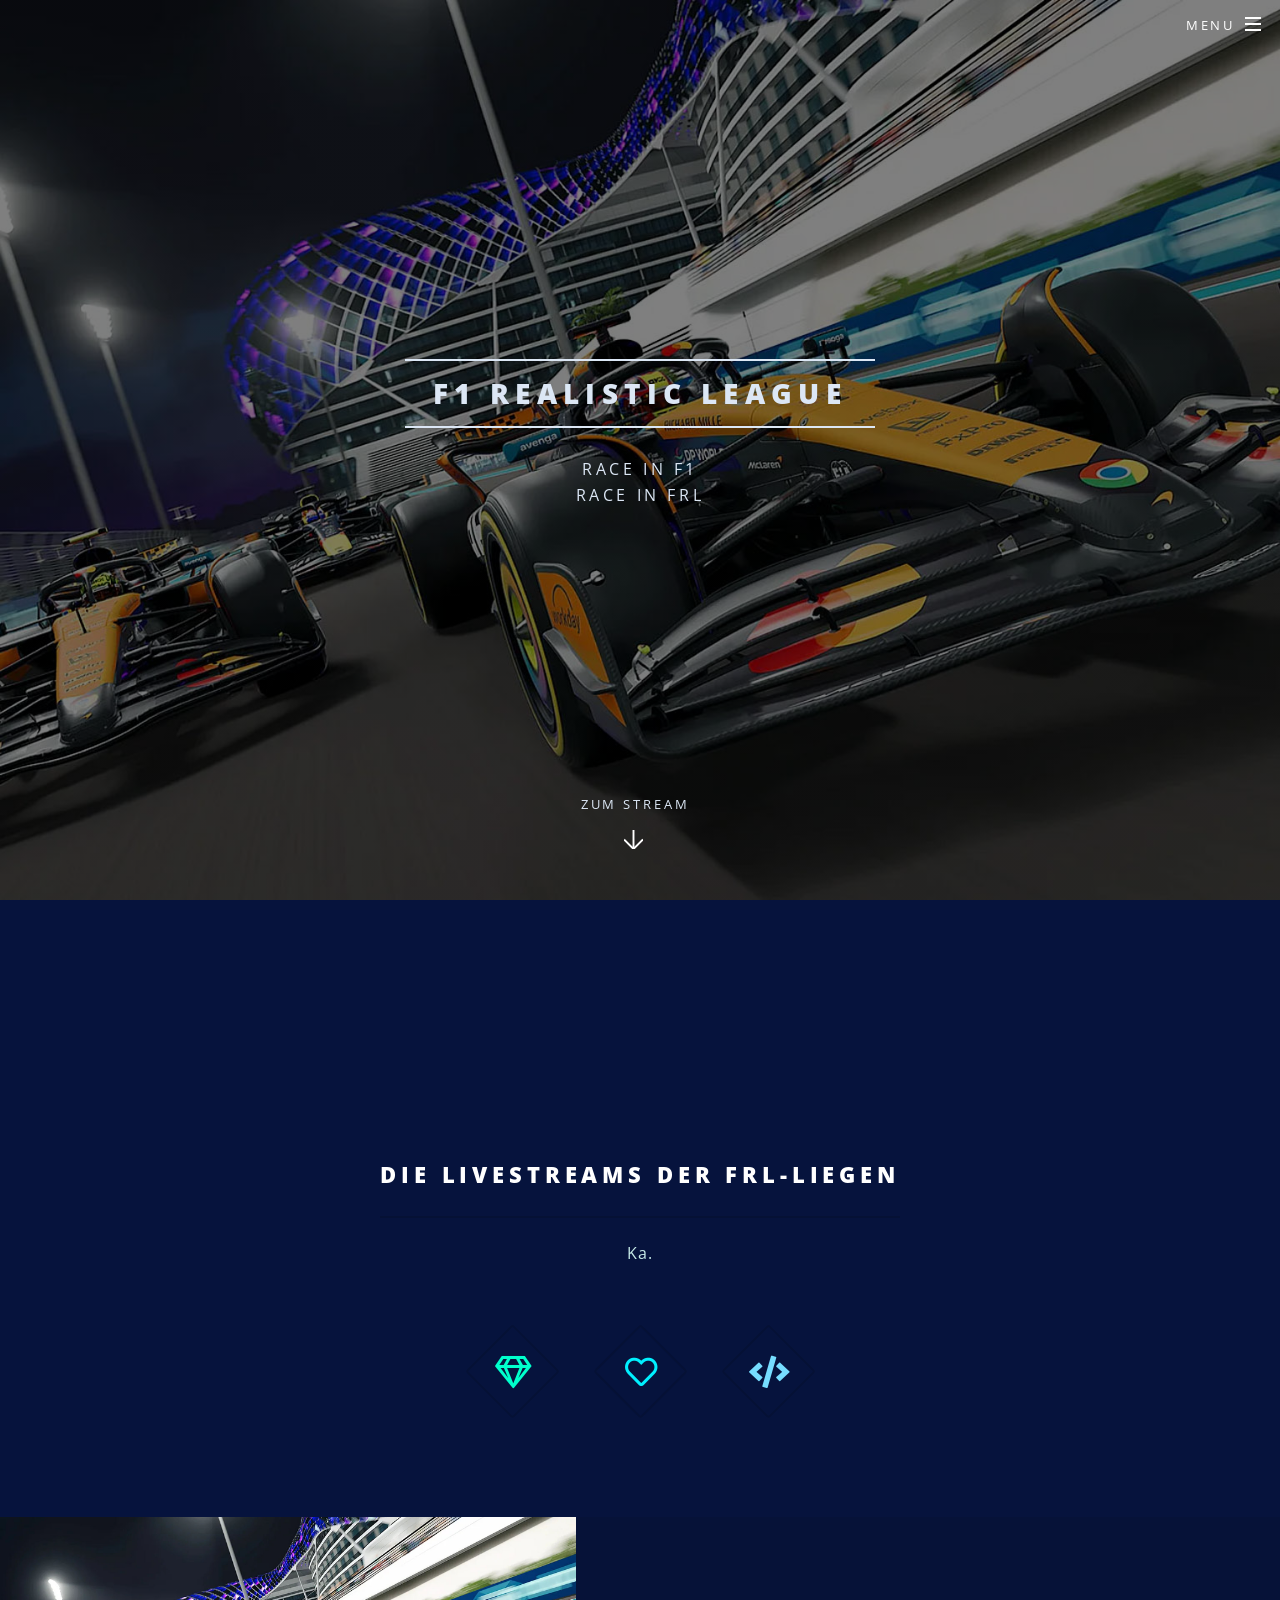
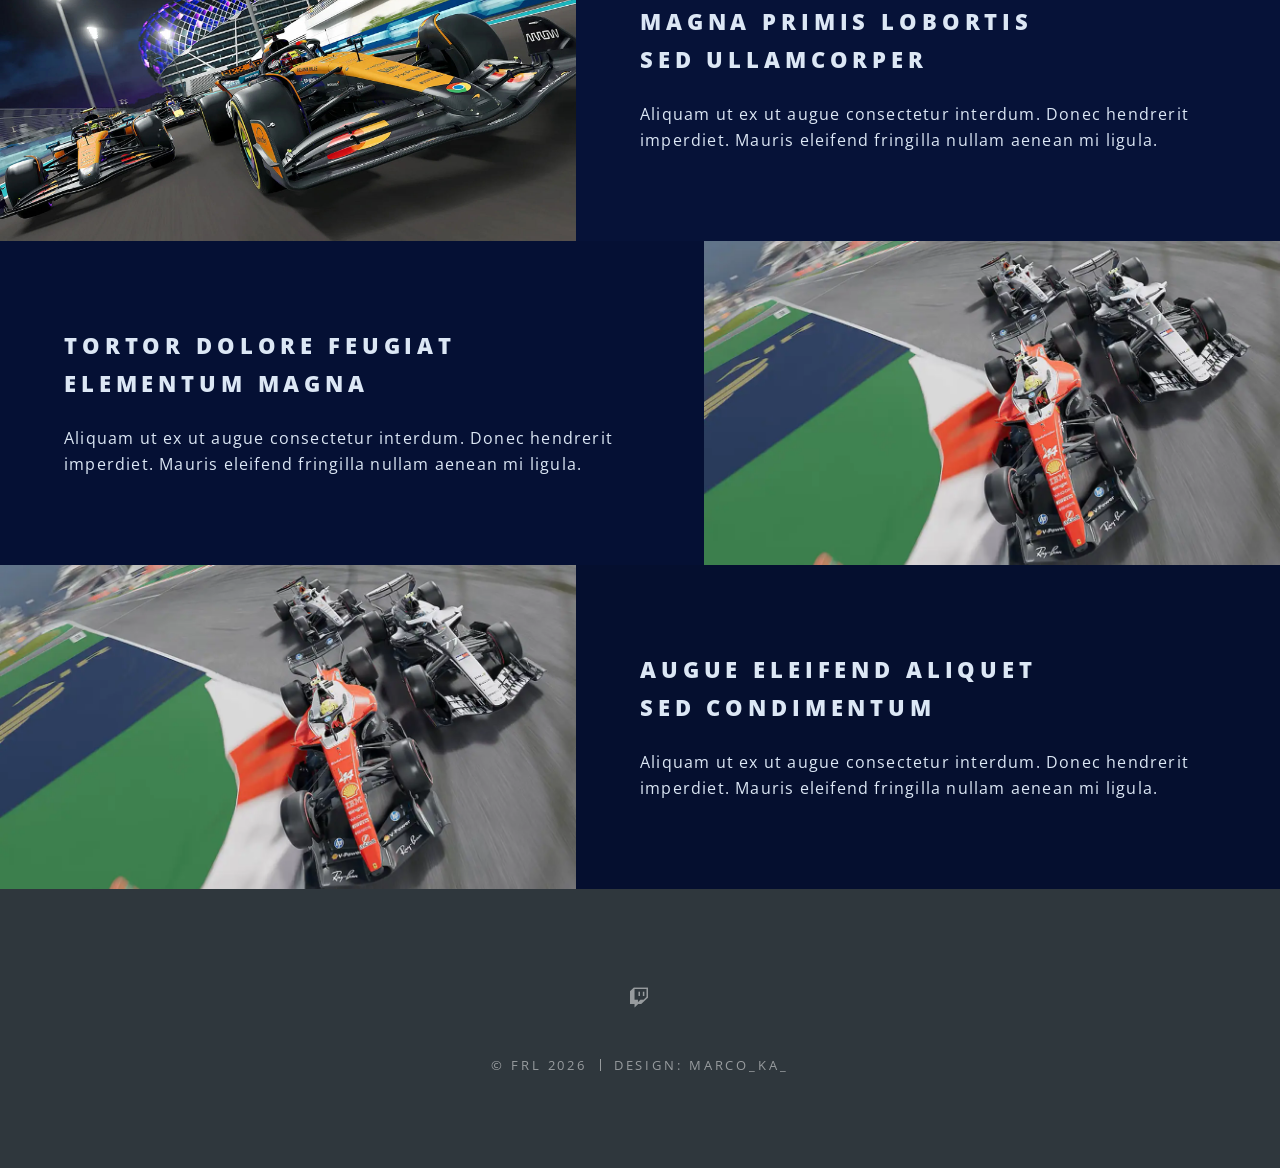
<file: index.html>
<!DOCTYPE HTML>
<!--
	Spectral by HTML5 UP
	html5up.net | @ajlkn
	Free for personal and commercial use under the CCA 3.0 license (html5up.net/license)
-->
<html>
	<head>
		<title>FRL Website</title>
		<meta charset="utf-8" />
		<meta name="viewport" content="width=device-width, initial-scale=1, user-scalable=no" />
		<link rel="stylesheet" href="assets/css/main.css" />
		<noscript><link rel="stylesheet" href="assets/css/noscript.css" /></noscript>
	</head>
	<body class="landing is-preload">

		<!-- Page Wrapper -->
			<div id="page-wrapper">

				<!-- Header -->
					<header id="header" class="alt">
						<h1><a href="index.html">F1 Realistic League</a></h1>
						<nav id="nav">
							<ul>
								<li class="special">
									<a href="#menu" class="menuToggle"><span>Menu</span></a>
									<div id="menu">
										<ul>
											<li><a href="index.html">Home</a></li>
											<li><a href="generic.html">Generic</a></li>
											<li><a href="timing.html">timing</a></li>
											<li><a href="test.html">Test Seite</a></li>
										</ul>
									</div>
								</li>
							</ul>
						</nav>
					</header>

				<!-- Banner -->
					<section id="banner">
						<div class="inner">
							<h2>F1 Realistic League</h2>
							<p>Race in F1<br />
							Race in FRL</p>
						</div>
						<a href="#one" class="more scrolly">Zum Stream</a>
					</section>

			<!-- Twitcht -->
					<section id="one" class="wrapper style1 special">
  <body>
    <!-- Add a placeholder for the Twitch embed -->
    <div id="twitch-embed"></div>

    <!-- Load the Twitch embed JavaScript file -->
    <script src="https://embed.twitch.tv/embed/v1.js"></script>

    <!-- Create a Twitch.Embed object that will render within the "twitch-embed" element -->
    <script type="text/javascript">
      new Twitch.Embed("twitch-embed", {
        width: 890,
        height: 460,
        channel: "F1RealisticLeague",
        // Only needed if this page is going to be embedded on other websites
        parent: ["embed.example.com", "othersite.example.com"]
      });
    </script>
  </body>
</html>
</section>
				
				<!-- One -->
					<section id="one" class="wrapper style1 special">
						<div class="inner">
							<header class="major">
								<h2>Die livestreams der FRL-liegen</h2>
								<p>Ka.</p>
							</header>
							<ul class="icons major">
								<li><span class="icon fa-gem major style1"><span class="label">Lorem</span></span></li>
								<li><span class="icon fa-heart major style2"><span class="label">Ipsum</span></span></li>
								<li><span class="icon solid fa-code major style3"><span class="label">Dolor</span></span></li>
							</ul>
						</div>
					</section>

				<!-- Two -->
					<section id="two" class="wrapper alt style2">
						<section class="spotlight">
							<div class="image"><img src="images/banner.jpg" alt="" /></div><div class="content">
								<h2>Magna primis lobortis<br />
								sed ullamcorper</h2>
								<p>Aliquam ut ex ut augue consectetur interdum. Donec hendrerit imperdiet. Mauris eleifend fringilla nullam aenean mi ligula.</p>
							</div>
						</section>
						<section class="spotlight">
							<div class="image"><img src="images/pic2.jpg" alt="" /></div><div class="content">
								<h2>Tortor dolore feugiat<br />
								elementum magna</h2>
								<p>Aliquam ut ex ut augue consectetur interdum. Donec hendrerit imperdiet. Mauris eleifend fringilla nullam aenean mi ligula.</p>
							</div>
						</section>
						<section class="spotlight">
							<div class="image"><img src="images/pic2.jpg" alt="" /></div><div class="content">
								<h2>Augue eleifend aliquet<br />
								sed condimentum</h2>
								<p>Aliquam ut ex ut augue consectetur interdum. Donec hendrerit imperdiet. Mauris eleifend fringilla nullam aenean mi ligula.</p>
							</div>
						</section>
					</section>



				<!-- Footer -->
					<footer id="footer">
						<ul class="icons">
							<li><a href="https://www.twitch.tv/F1RealisticLeague" class="icon brands fa-twitch"><span class="label">Twitch</span></a></li>
						</ul>
						<ul class="copyright">
							<li>&copy; FRL 2026</li><li>Design: Marco_ka_</li>
						</ul>
					</footer>

			</div>

		<!-- Scripts -->
			<script src="assets/js/jquery.min.js"></script>
			<script src="assets/js/jquery.scrollex.min.js"></script>
			<script src="assets/js/jquery.scrolly.min.js"></script>
			<script src="assets/js/browser.min.js"></script>
			<script src="assets/js/breakpoints.min.js"></script>
			<script src="assets/js/util.js"></script>
			<script src="assets/js/main.js"></script>

	</body>
</html>
</file>
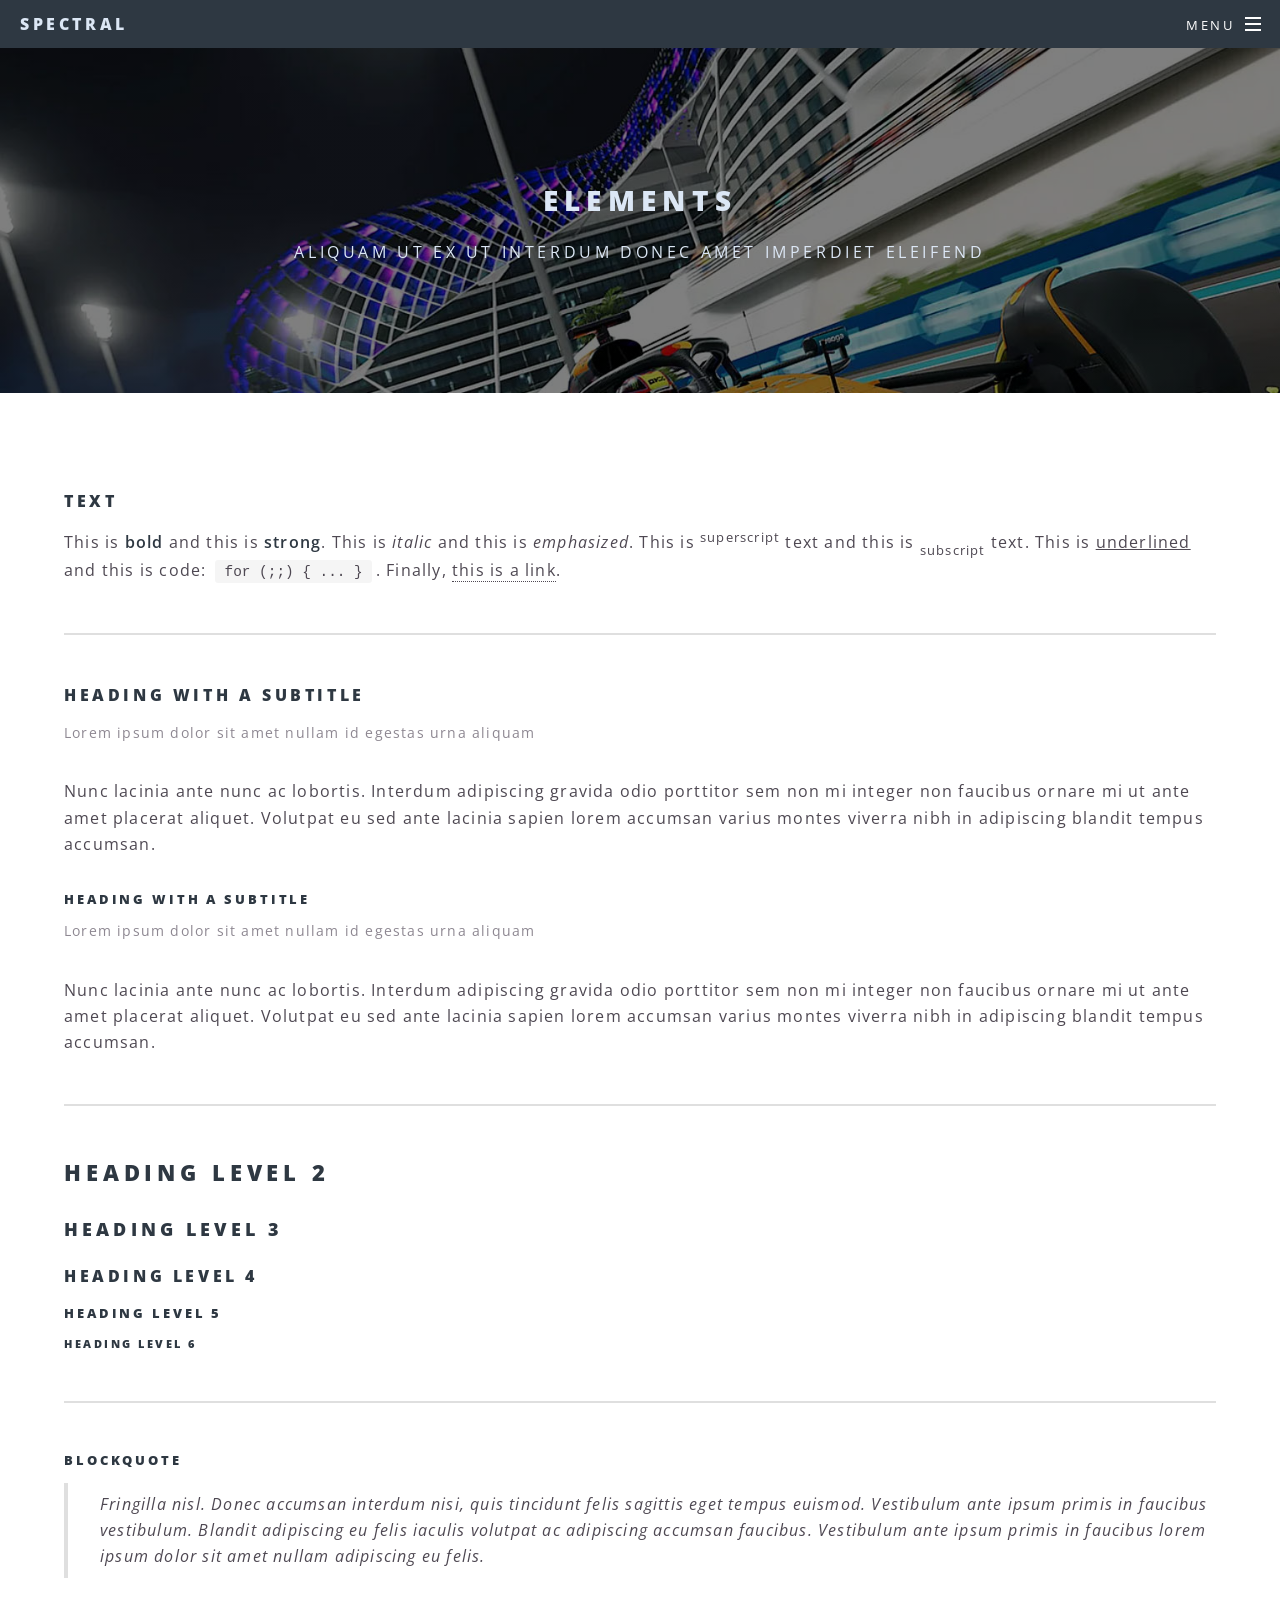
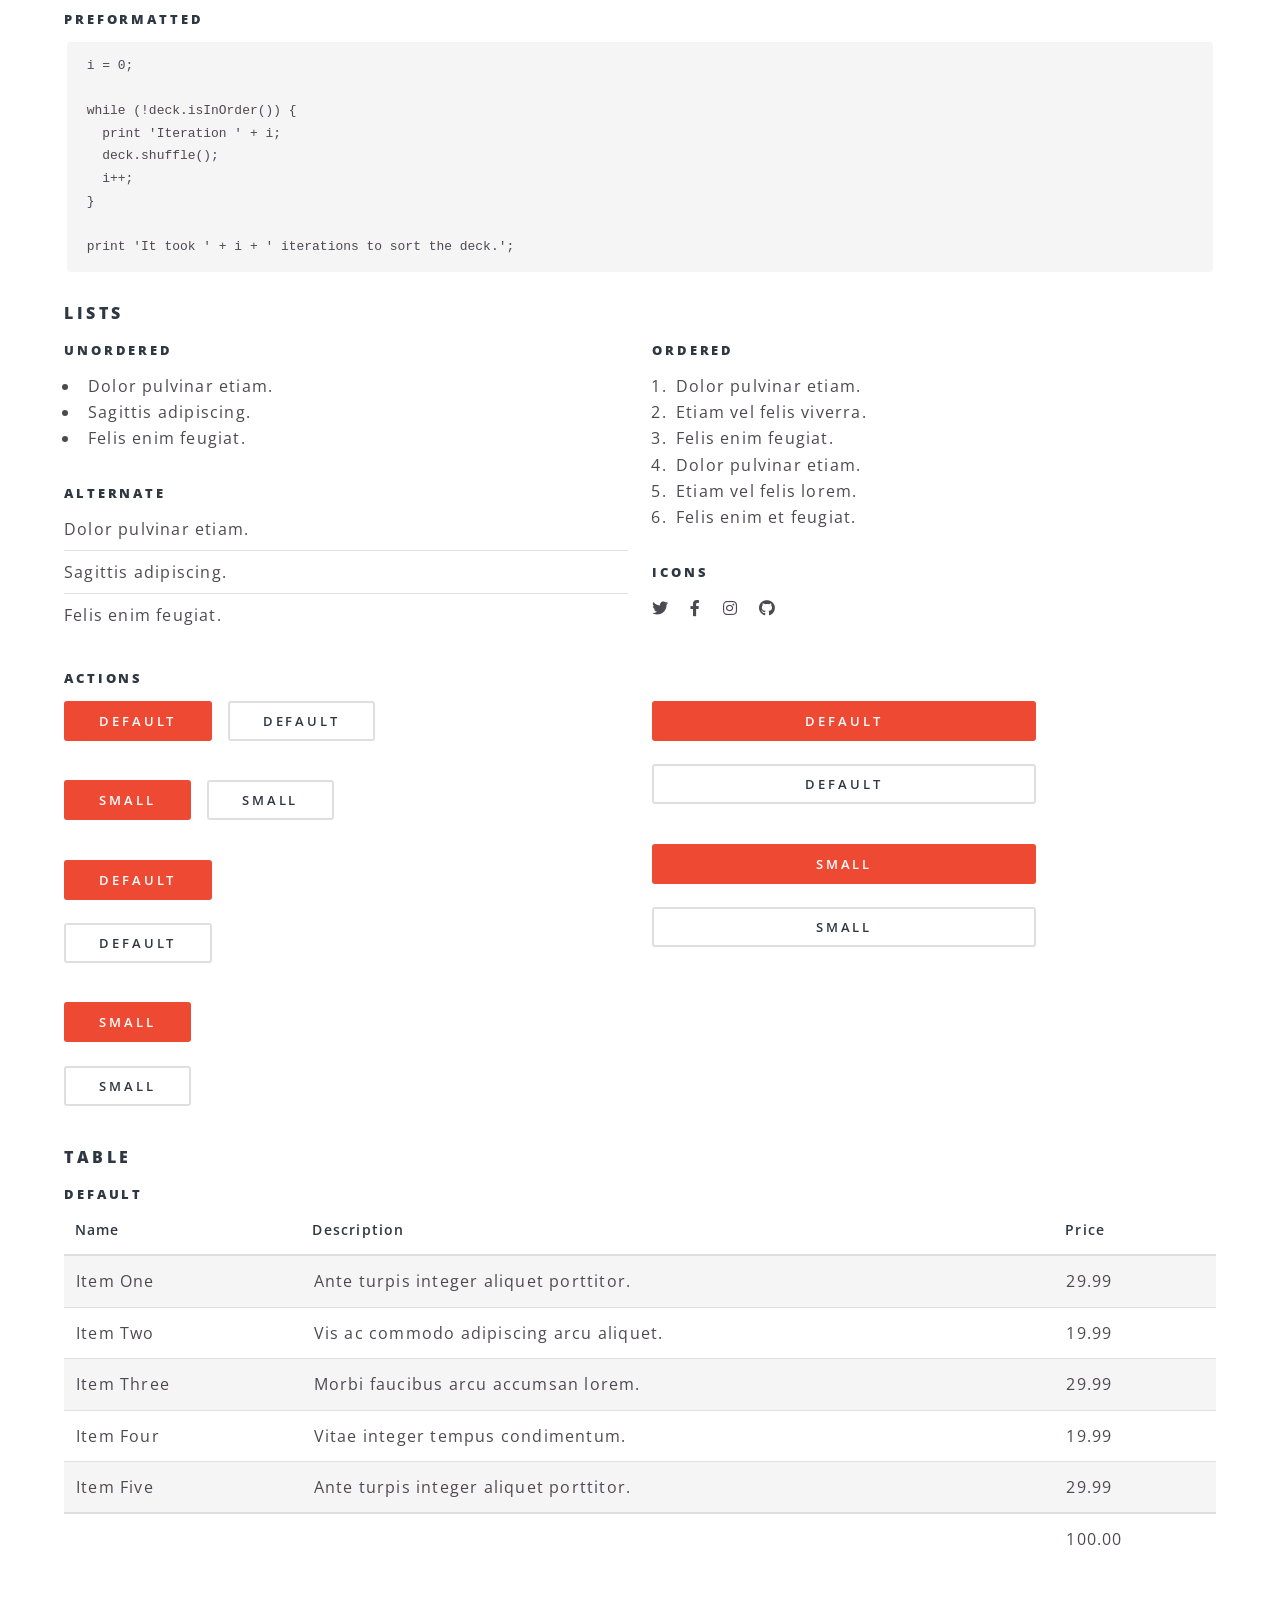
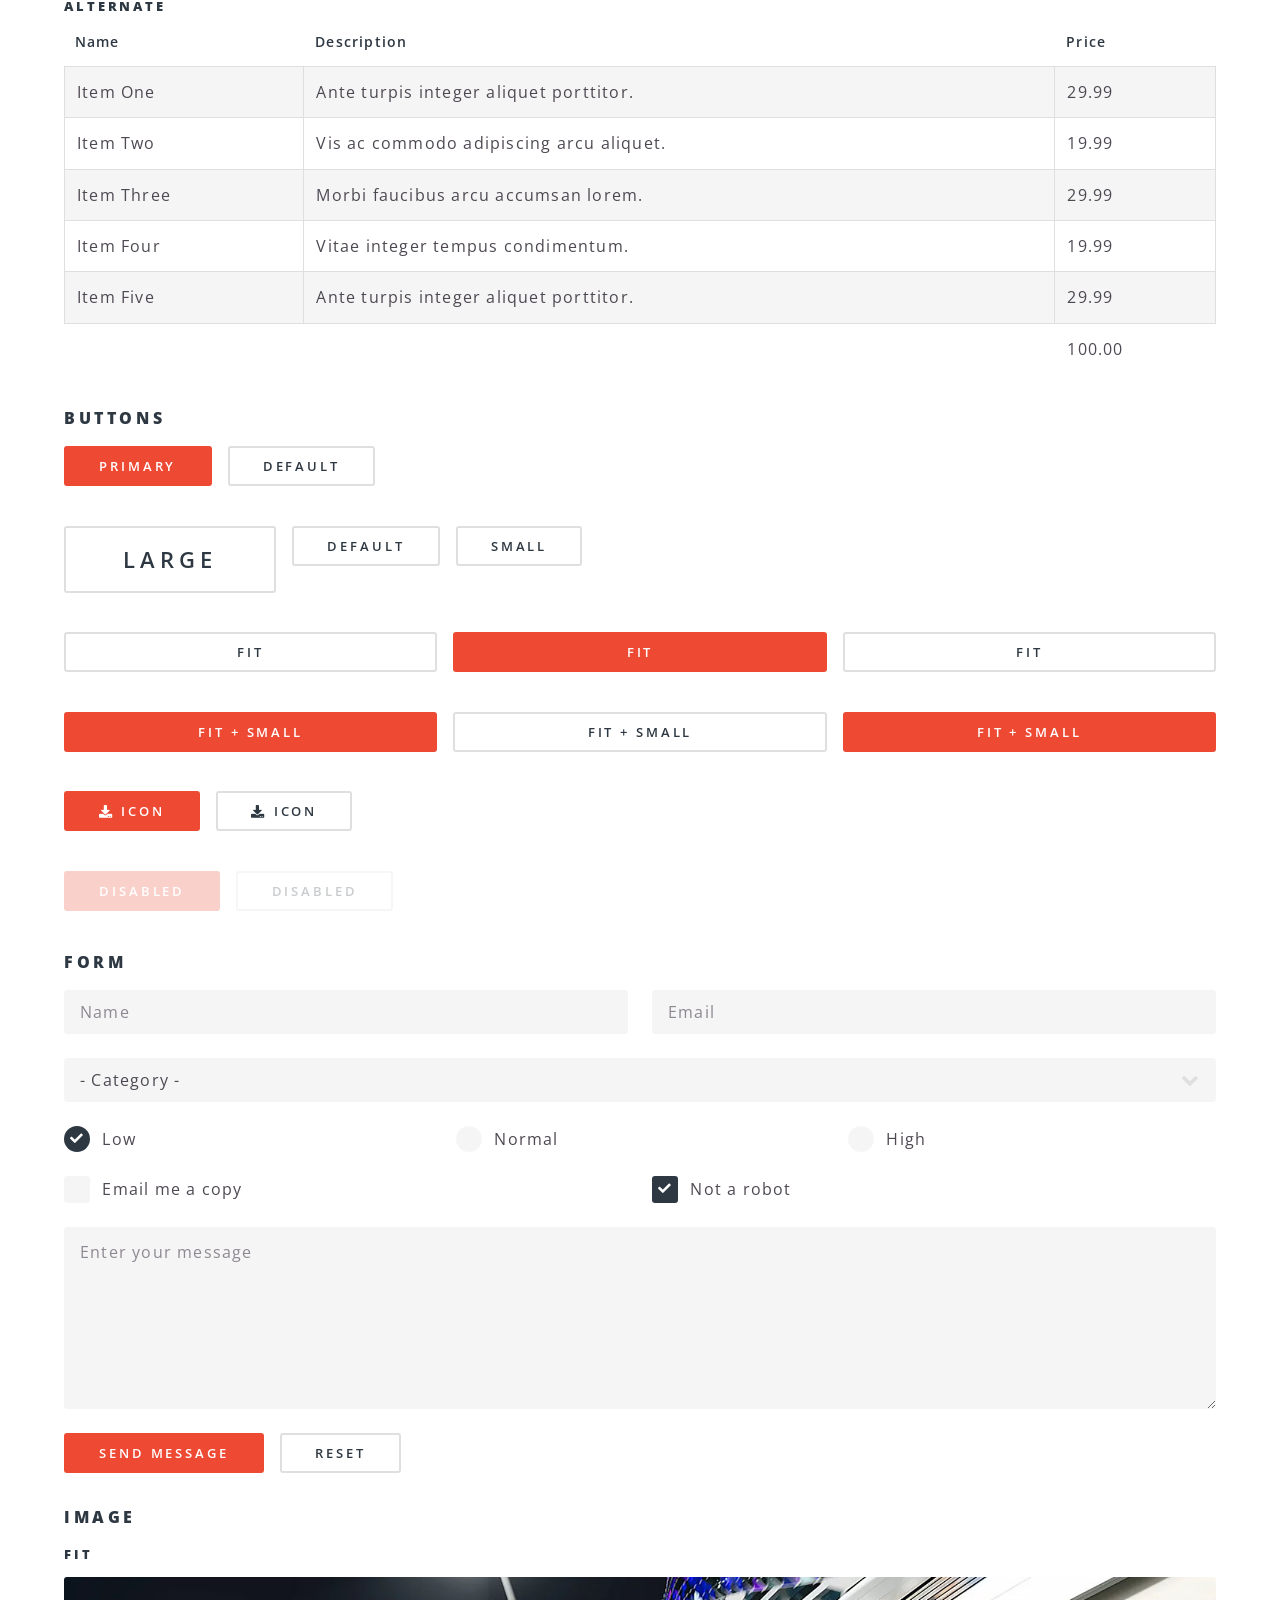
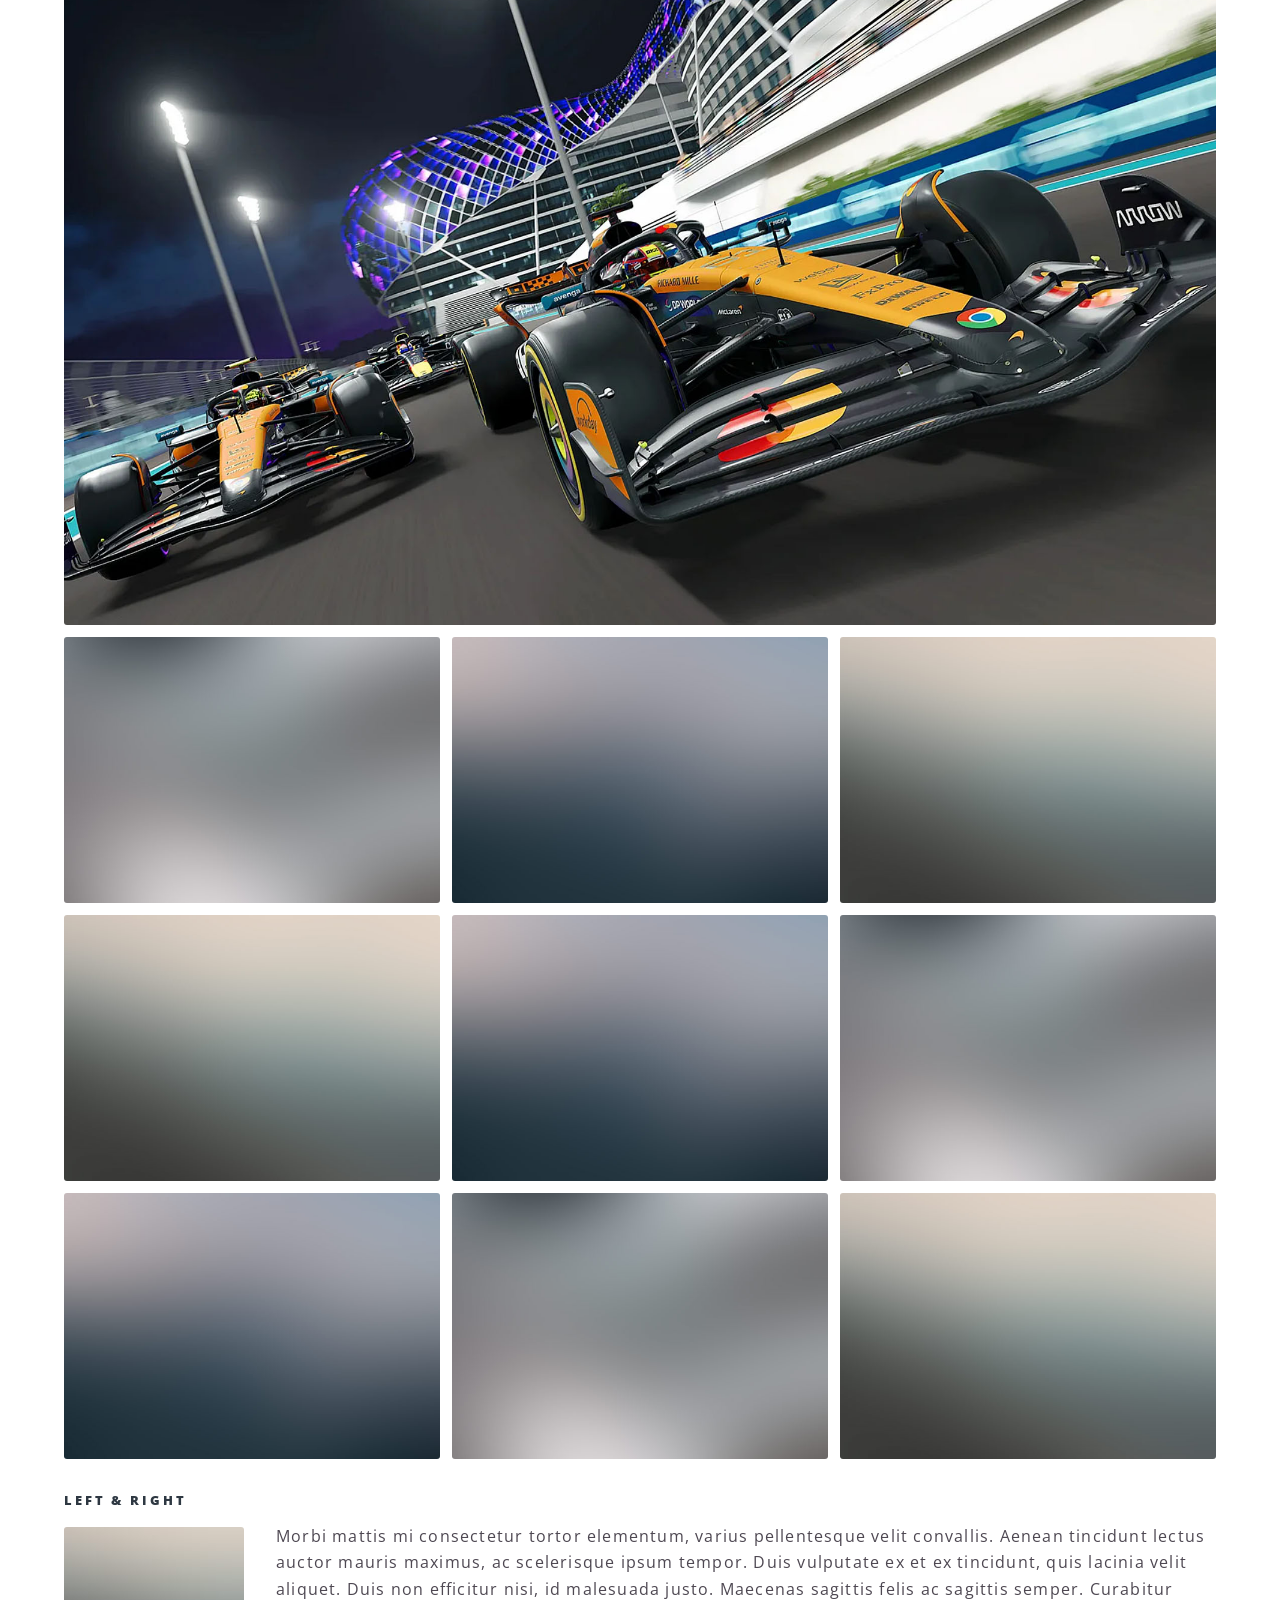
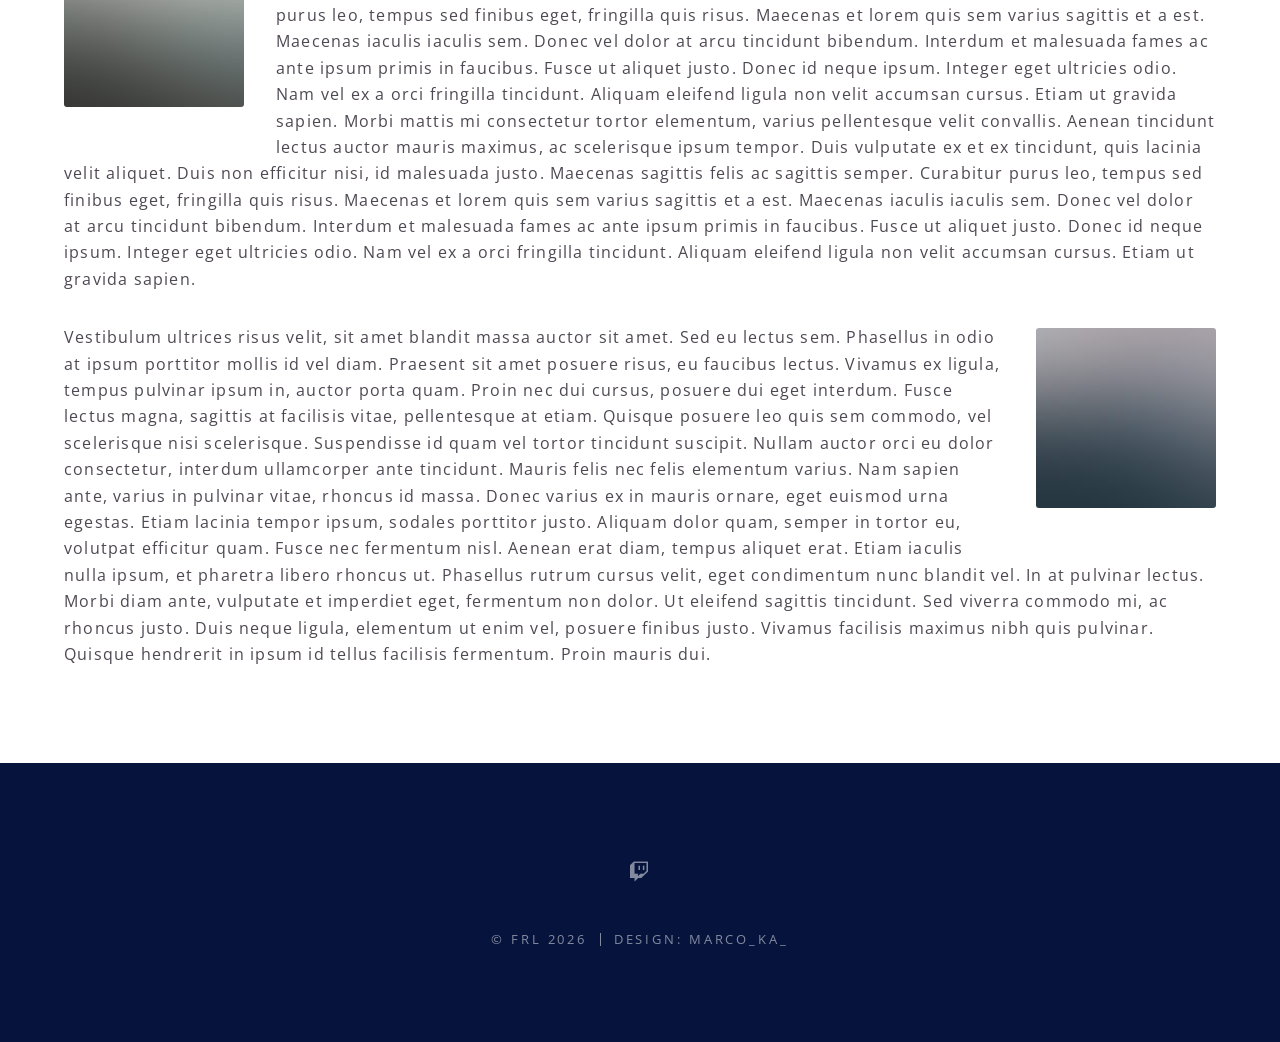
<file: elements.html>
<!DOCTYPE HTML>
<!--
	Spectral by HTML5 UP
	html5up.net | @ajlkn
	Free for personal and commercial use under the CCA 3.0 license (html5up.net/license)
-->
<html>
	<head>
		<title>FRL Website</title>
		<meta charset="utf-8" />
		<meta name="viewport" content="width=device-width, initial-scale=1, user-scalable=no" />
		<link rel="stylesheet" href="assets/css/main.css" />
		<noscript><link rel="stylesheet" href="assets/css/noscript.css" /></noscript>
	</head>
	<body class="is-preload">

		<!-- Page Wrapper -->
			<div id="page-wrapper">

				<!-- Header -->
					<header id="header">
						<h1><a href="index.html">Spectral</a></h1>
						<nav id="nav">
							<ul>
								<li class="special">
									<a href="#menu" class="menuToggle"><span>Menu</span></a>
									<div id="menu">
										<ul>
											<li><a href="index.html">Home</a></li>
											<li><a href="generic.html">Generic</a></li>
											<li><a href="elements.html">Elements</a></li>
											<li><a href="#">Sign Up</a></li>
											<li><a href="#">Log In</a></li>
										</ul>
									</div>
								</li>
							</ul>
						</nav>
					</header>

				<!-- Main -->
					<article id="main">
						<header>
							<h2>Elements</h2>
							<p>Aliquam ut ex ut interdum donec amet imperdiet eleifend</p>
						</header>
						<section class="wrapper style5">
							<div class="inner">

								<section>
									<h4>Text</h4>
									<p>This is <b>bold</b> and this is <strong>strong</strong>. This is <i>italic</i> and this is <em>emphasized</em>.
									This is <sup>superscript</sup> text and this is <sub>subscript</sub> text.
									This is <u>underlined</u> and this is code: <code>for (;;) { ... }</code>. Finally, <a href="#">this is a link</a>.</p>
									<hr />
									<header>
										<h4>Heading with a Subtitle</h4>
										<p>Lorem ipsum dolor sit amet nullam id egestas urna aliquam</p>
									</header>
									<p>Nunc lacinia ante nunc ac lobortis. Interdum adipiscing gravida odio porttitor sem non mi integer non faucibus ornare mi ut ante amet placerat aliquet. Volutpat eu sed ante lacinia sapien lorem accumsan varius montes viverra nibh in adipiscing blandit tempus accumsan.</p>
									<header>
										<h5>Heading with a Subtitle</h5>
										<p>Lorem ipsum dolor sit amet nullam id egestas urna aliquam</p>
									</header>
									<p>Nunc lacinia ante nunc ac lobortis. Interdum adipiscing gravida odio porttitor sem non mi integer non faucibus ornare mi ut ante amet placerat aliquet. Volutpat eu sed ante lacinia sapien lorem accumsan varius montes viverra nibh in adipiscing blandit tempus accumsan.</p>
									<hr />
									<h2>Heading Level 2</h2>
									<h3>Heading Level 3</h3>
									<h4>Heading Level 4</h4>
									<h5>Heading Level 5</h5>
									<h6>Heading Level 6</h6>
									<hr />
									<h5>Blockquote</h5>
									<blockquote>Fringilla nisl. Donec accumsan interdum nisi, quis tincidunt felis sagittis eget tempus euismod. Vestibulum ante ipsum primis in faucibus vestibulum. Blandit adipiscing eu felis iaculis volutpat ac adipiscing accumsan faucibus. Vestibulum ante ipsum primis in faucibus lorem ipsum dolor sit amet nullam adipiscing eu felis.</blockquote>
									<h5>Preformatted</h5>
									<pre><code>i = 0;

while (!deck.isInOrder()) {
  print 'Iteration ' + i;
  deck.shuffle();
  i++;
}

print 'It took ' + i + ' iterations to sort the deck.';</code></pre>
								</section>

								<section>
									<h4>Lists</h4>
									<div class="row">
										<div class="col-6 col-12-medium">
											<h5>Unordered</h5>
											<ul>
												<li>Dolor pulvinar etiam.</li>
												<li>Sagittis adipiscing.</li>
												<li>Felis enim feugiat.</li>
											</ul>
											<h5>Alternate</h5>
											<ul class="alt">
												<li>Dolor pulvinar etiam.</li>
												<li>Sagittis adipiscing.</li>
												<li>Felis enim feugiat.</li>
											</ul>
										</div>
										<div class="col-6 col-12-medium">
											<h5>Ordered</h5>
											<ol>
												<li>Dolor pulvinar etiam.</li>
												<li>Etiam vel felis viverra.</li>
												<li>Felis enim feugiat.</li>
												<li>Dolor pulvinar etiam.</li>
												<li>Etiam vel felis lorem.</li>
												<li>Felis enim et feugiat.</li>
											</ol>
											<h5>Icons</h5>
											<ul class="icons">
												<li><a href="#" class="icon brands fa-twitter"><span class="label">Twitter</span></a></li>
												<li><a href="#" class="icon brands fa-facebook-f"><span class="label">Facebook</span></a></li>
												<li><a href="#" class="icon brands fa-instagram"><span class="label">Instagram</span></a></li>
												<li><a href="#" class="icon brands fa-github"><span class="label">Github</span></a></li>
											</ul>
										</div>
									</div>
									<h5>Actions</h5>
									<div class="row">
										<div class="col-6 col-12-medium">
											<ul class="actions">
												<li><a href="#" class="button primary">Default</a></li>
												<li><a href="#" class="button">Default</a></li>
											</ul>
											<ul class="actions small">
												<li><a href="#" class="button primary small">Small</a></li>
												<li><a href="#" class="button small">Small</a></li>
											</ul>
											<ul class="actions stacked">
												<li><a href="#" class="button primary">Default</a></li>
												<li><a href="#" class="button">Default</a></li>
											</ul>
											<ul class="actions stacked">
												<li><a href="#" class="button primary small">Small</a></li>
												<li><a href="#" class="button small">Small</a></li>
											</ul>
										</div>
										<div class="col-6 col-12-medium">
											<ul class="actions stacked">
												<li><a href="#" class="button primary fit">Default</a></li>
												<li><a href="#" class="button fit">Default</a></li>
											</ul>
											<ul class="actions stacked">
												<li><a href="#" class="button primary small fit">Small</a></li>
												<li><a href="#" class="button small fit">Small</a></li>
											</ul>
										</div>
									</div>
								</section>

								<section>
									<h4>Table</h4>
									<h5>Default</h5>
									<div class="table-wrapper">
										<table>
											<thead>
												<tr>
													<th>Name</th>
													<th>Description</th>
													<th>Price</th>
												</tr>
											</thead>
											<tbody>
												<tr>
													<td>Item One</td>
													<td>Ante turpis integer aliquet porttitor.</td>
													<td>29.99</td>
												</tr>
												<tr>
													<td>Item Two</td>
													<td>Vis ac commodo adipiscing arcu aliquet.</td>
													<td>19.99</td>
												</tr>
												<tr>
													<td>Item Three</td>
													<td> Morbi faucibus arcu accumsan lorem.</td>
													<td>29.99</td>
												</tr>
												<tr>
													<td>Item Four</td>
													<td>Vitae integer tempus condimentum.</td>
													<td>19.99</td>
												</tr>
												<tr>
													<td>Item Five</td>
													<td>Ante turpis integer aliquet porttitor.</td>
													<td>29.99</td>
												</tr>
											</tbody>
											<tfoot>
												<tr>
													<td colspan="2"></td>
													<td>100.00</td>
												</tr>
											</tfoot>
										</table>
									</div>

									<h5>Alternate</h5>
									<div class="table-wrapper">
										<table class="alt">
											<thead>
												<tr>
													<th>Name</th>
													<th>Description</th>
													<th>Price</th>
												</tr>
											</thead>
											<tbody>
												<tr>
													<td>Item One</td>
													<td>Ante turpis integer aliquet porttitor.</td>
													<td>29.99</td>
												</tr>
												<tr>
													<td>Item Two</td>
													<td>Vis ac commodo adipiscing arcu aliquet.</td>
													<td>19.99</td>
												</tr>
												<tr>
													<td>Item Three</td>
													<td> Morbi faucibus arcu accumsan lorem.</td>
													<td>29.99</td>
												</tr>
												<tr>
													<td>Item Four</td>
													<td>Vitae integer tempus condimentum.</td>
													<td>19.99</td>
												</tr>
												<tr>
													<td>Item Five</td>
													<td>Ante turpis integer aliquet porttitor.</td>
													<td>29.99</td>
												</tr>
											</tbody>
											<tfoot>
												<tr>
													<td colspan="2"></td>
													<td>100.00</td>
												</tr>
											</tfoot>
										</table>
									</div>
								</section>

								<section>
									<h4>Buttons</h4>
									<ul class="actions">
										<li><a href="#" class="button primary">Primary</a></li>
										<li><a href="#" class="button">Default</a></li>
									</ul>
									<ul class="actions">
										<li><a href="#" class="button large">Large</a></li>
										<li><a href="#" class="button">Default</a></li>
										<li><a href="#" class="button small">Small</a></li>
									</ul>
									<ul class="actions fit">
										<li><a href="#" class="button fit">Fit</a></li>
										<li><a href="#" class="button primary fit">Fit</a></li>
										<li><a href="#" class="button fit">Fit</a></li>
									</ul>
									<ul class="actions fit small">
										<li><a href="#" class="button primary fit small">Fit + Small</a></li>
										<li><a href="#" class="button fit small">Fit + Small</a></li>
										<li><a href="#" class="button primary fit small">Fit + Small</a></li>
									</ul>
									<ul class="actions">
										<li><a href="#" class="button primary icon solid fa-download">Icon</a></li>
										<li><a href="#" class="button icon solid fa-download">Icon</a></li>
									</ul>
									<ul class="actions">
										<li><span class="button primary disabled">Disabled</span></li>
										<li><span class="button disabled">Disabled</span></li>
									</ul>
								</section>

								<section>
									<h4>Form</h4>
									<form method="post" action="#">
										<div class="row gtr-uniform">
											<div class="col-6 col-12-xsmall">
												<input type="text" name="demo-name" id="demo-name" value="" placeholder="Name" />
											</div>
											<div class="col-6 col-12-xsmall">
												<input type="email" name="demo-email" id="demo-email" value="" placeholder="Email" />
											</div>
											<div class="col-12">
												<select name="demo-category" id="demo-category">
													<option value="">- Category -</option>
													<option value="1">Manufacturing</option>
													<option value="1">Shipping</option>
													<option value="1">Administration</option>
													<option value="1">Human Resources</option>
												</select>
											</div>
											<div class="col-4 col-12-small">
												<input type="radio" id="demo-priority-low" name="demo-priority" checked>
												<label for="demo-priority-low">Low</label>
											</div>
											<div class="col-4 col-12-small">
												<input type="radio" id="demo-priority-normal" name="demo-priority">
												<label for="demo-priority-normal">Normal</label>
											</div>
											<div class="col-4 col-12-small">
												<input type="radio" id="demo-priority-high" name="demo-priority">
												<label for="demo-priority-high">High</label>
											</div>
											<div class="col-6 col-12-small">
												<input type="checkbox" id="demo-copy" name="demo-copy">
												<label for="demo-copy">Email me a copy</label>
											</div>
											<div class="col-6 col-12-small">
												<input type="checkbox" id="demo-human" name="demo-human" checked>
												<label for="demo-human">Not a robot</label>
											</div>
											<div class="col-12">
												<textarea name="demo-message" id="demo-message" placeholder="Enter your message" rows="6"></textarea>
											</div>
											<div class="col-12">
												<ul class="actions">
													<li><input type="submit" value="Send Message" class="primary" /></li>
													<li><input type="reset" value="Reset" /></li>
												</ul>
											</div>
										</div>
									</form>
								</section>

								<section>
									<h4>Image</h4>
									<h5>Fit</h5>
									<div class="box alt">
										<div class="row gtr-50 gtr-uniform">
											<div class="col-12"><span class="image fit"><img src="images/banner.jpg" alt="" /></span></div>
											<div class="col-4"><span class="image fit"><img src="images/pic01.jpg" alt="" /></span></div>
											<div class="col-4"><span class="image fit"><img src="images/pic02.jpg" alt="" /></span></div>
											<div class="col-4"><span class="image fit"><img src="images/pic03.jpg" alt="" /></span></div>
											<div class="col-4"><span class="image fit"><img src="images/pic03.jpg" alt="" /></span></div>
											<div class="col-4"><span class="image fit"><img src="images/pic02.jpg" alt="" /></span></div>
											<div class="col-4"><span class="image fit"><img src="images/pic01.jpg" alt="" /></span></div>
											<div class="col-4"><span class="image fit"><img src="images/pic02.jpg" alt="" /></span></div>
											<div class="col-4"><span class="image fit"><img src="images/pic01.jpg" alt="" /></span></div>
											<div class="col-4"><span class="image fit"><img src="images/pic03.jpg" alt="" /></span></div>
										</div>
									</div>
									<h5>Left &amp; Right</h5>
									<p><span class="image left"><img src="images/pic04.jpg" alt="" /></span>Morbi mattis mi consectetur tortor elementum, varius pellentesque velit convallis. Aenean tincidunt lectus auctor mauris maximus, ac scelerisque ipsum tempor. Duis vulputate ex et ex tincidunt, quis lacinia velit aliquet. Duis non efficitur nisi, id malesuada justo. Maecenas sagittis felis ac sagittis semper. Curabitur purus leo, tempus sed finibus eget, fringilla quis risus. Maecenas et lorem quis sem varius sagittis et a est. Maecenas iaculis iaculis sem. Donec vel dolor at arcu tincidunt bibendum. Interdum et malesuada fames ac ante ipsum primis in faucibus. Fusce ut aliquet justo. Donec id neque ipsum. Integer eget ultricies odio. Nam vel ex a orci fringilla tincidunt. Aliquam eleifend ligula non velit accumsan cursus. Etiam ut gravida sapien. Morbi mattis mi consectetur tortor elementum, varius pellentesque velit convallis. Aenean tincidunt lectus auctor mauris maximus, ac scelerisque ipsum tempor. Duis vulputate ex et ex tincidunt, quis lacinia velit aliquet. Duis non efficitur nisi, id malesuada justo. Maecenas sagittis felis ac sagittis semper. Curabitur purus leo, tempus sed finibus eget, fringilla quis risus. Maecenas et lorem quis sem varius sagittis et a est. Maecenas iaculis iaculis sem. Donec vel dolor at arcu tincidunt bibendum. Interdum et malesuada fames ac ante ipsum primis in faucibus. Fusce ut aliquet justo. Donec id neque ipsum. Integer eget ultricies odio. Nam vel ex a orci fringilla tincidunt. Aliquam eleifend ligula non velit accumsan cursus. Etiam ut gravida sapien.</p>
									<p><span class="image right"><img src="images/pic05.jpg" alt="" /></span>Vestibulum ultrices risus velit, sit amet blandit massa auctor sit amet. Sed eu lectus sem. Phasellus in odio at ipsum porttitor mollis id vel diam. Praesent sit amet posuere risus, eu faucibus lectus. Vivamus ex ligula, tempus pulvinar ipsum in, auctor porta quam. Proin nec dui cursus, posuere dui eget interdum. Fusce lectus magna, sagittis at facilisis vitae, pellentesque at etiam. Quisque posuere leo quis sem commodo, vel scelerisque nisi scelerisque. Suspendisse id quam vel tortor tincidunt suscipit. Nullam auctor orci eu dolor consectetur, interdum ullamcorper ante tincidunt. Mauris felis nec felis elementum varius. Nam sapien ante, varius in pulvinar vitae, rhoncus id massa. Donec varius ex in mauris ornare, eget euismod urna egestas. Etiam lacinia tempor ipsum, sodales porttitor justo. Aliquam dolor quam, semper in tortor eu, volutpat efficitur quam. Fusce nec fermentum nisl. Aenean erat diam, tempus aliquet erat. Etiam iaculis nulla ipsum, et pharetra libero rhoncus ut. Phasellus rutrum cursus velit, eget condimentum nunc blandit vel. In at pulvinar lectus. Morbi diam ante, vulputate et imperdiet eget, fermentum non dolor. Ut eleifend sagittis tincidunt. Sed viverra commodo mi, ac rhoncus justo. Duis neque ligula, elementum ut enim vel, posuere finibus justo. Vivamus facilisis maximus nibh quis pulvinar. Quisque hendrerit in ipsum id tellus facilisis fermentum. Proin mauris dui.</p>
								</section>

							</div>
						</section>
					</article>

				<!-- Footer -->
					<footer id="footer">
						<ul class="icons">
							<li><a href="https://www.twitch.tv/F1RealisticLeague" class="icon brands fa-twitch"><span class="label">Twitch</span></a></li>
						</ul>
						<ul class="copyright">
							<li>&copy; FRL 2026</li><li>Design: Marco_ka_</li>
						</ul>
					</footer>

			</div>

		<!-- Scripts -->
			<script src="assets/js/jquery.min.js"></script>
			<script src="assets/js/jquery.scrollex.min.js"></script>
			<script src="assets/js/jquery.scrolly.min.js"></script>
			<script src="assets/js/browser.min.js"></script>
			<script src="assets/js/breakpoints.min.js"></script>
			<script src="assets/js/util.js"></script>
			<script src="assets/js/main.js"></script>

	</body>
</html>
</file>
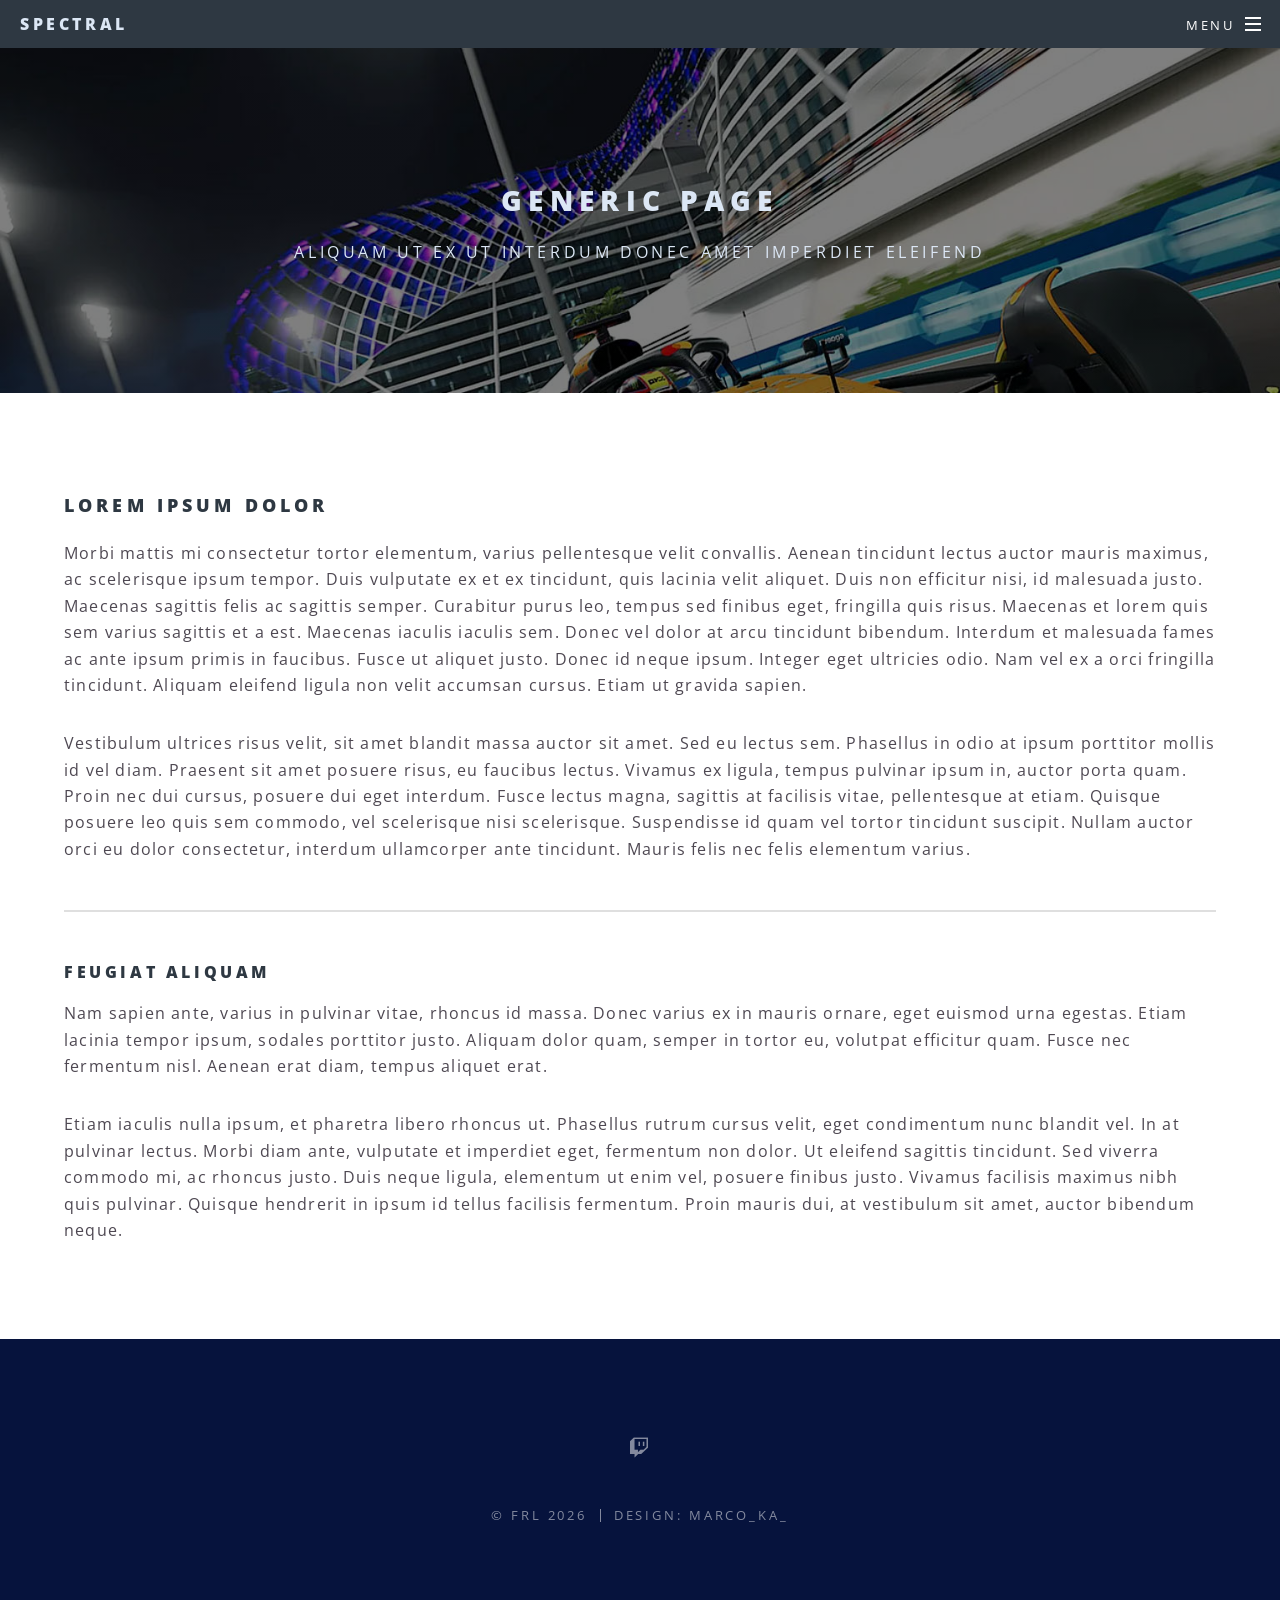
<file: generic.html>
<!DOCTYPE HTML>
<!--
	Spectral by HTML5 UP
	html5up.net | @ajlkn
	Free for personal and commercial use under the CCA 3.0 license (html5up.net/license)
-->
<html>
	<head>
		<title>FRL Website</title>
		<meta charset="utf-8" />
		<meta name="viewport" content="width=device-width, initial-scale=1, user-scalable=no" />
		<link rel="stylesheet" href="assets/css/main.css" />
		<noscript><link rel="stylesheet" href="assets/css/noscript.css" /></noscript>
	</head>
	<body class="is-preload">

		<!-- Page Wrapper -->
			<div id="page-wrapper">

				<!-- Header -->
					<header id="header">
						<h1><a href="index.html">Spectral</a></h1>
						<nav id="nav">
							<ul>
								<li class="special">
									<a href="#menu" class="menuToggle"><span>Menu</span></a>
									<div id="menu">
										<ul>
											<li><a href="index.html">Home</a></li>
											<li><a href="generic.html">Generic</a></li>
											<li><a href="elements.html">Elements</a></li>
										</ul>
									</div>
								</li>
							</ul>
						</nav>
					</header>

				<!-- Main -->
					<article id="main">
						<header>
							<h2>Generic Page</h2>
							<p>Aliquam ut ex ut interdum donec amet imperdiet eleifend</p>
						</header>
						<section class="wrapper style5">
							<div class="inner">

								<h3>Lorem ipsum dolor</h3>
								<p>Morbi mattis mi consectetur tortor elementum, varius pellentesque velit convallis. Aenean tincidunt lectus auctor mauris maximus, ac scelerisque ipsum tempor. Duis vulputate ex et ex tincidunt, quis lacinia velit aliquet. Duis non efficitur nisi, id malesuada justo. Maecenas sagittis felis ac sagittis semper. Curabitur purus leo, tempus sed finibus eget, fringilla quis risus. Maecenas et lorem quis sem varius sagittis et a est. Maecenas iaculis iaculis sem. Donec vel dolor at arcu tincidunt bibendum. Interdum et malesuada fames ac ante ipsum primis in faucibus. Fusce ut aliquet justo. Donec id neque ipsum. Integer eget ultricies odio. Nam vel ex a orci fringilla tincidunt. Aliquam eleifend ligula non velit accumsan cursus. Etiam ut gravida sapien.</p>

								<p>Vestibulum ultrices risus velit, sit amet blandit massa auctor sit amet. Sed eu lectus sem. Phasellus in odio at ipsum porttitor mollis id vel diam. Praesent sit amet posuere risus, eu faucibus lectus. Vivamus ex ligula, tempus pulvinar ipsum in, auctor porta quam. Proin nec dui cursus, posuere dui eget interdum. Fusce lectus magna, sagittis at facilisis vitae, pellentesque at etiam. Quisque posuere leo quis sem commodo, vel scelerisque nisi scelerisque. Suspendisse id quam vel tortor tincidunt suscipit. Nullam auctor orci eu dolor consectetur, interdum ullamcorper ante tincidunt. Mauris felis nec felis elementum varius.</p>

								<hr />

								<h4>Feugiat aliquam</h4>
								<p>Nam sapien ante, varius in pulvinar vitae, rhoncus id massa. Donec varius ex in mauris ornare, eget euismod urna egestas. Etiam lacinia tempor ipsum, sodales porttitor justo. Aliquam dolor quam, semper in tortor eu, volutpat efficitur quam. Fusce nec fermentum nisl. Aenean erat diam, tempus aliquet erat.</p>

								<p>Etiam iaculis nulla ipsum, et pharetra libero rhoncus ut. Phasellus rutrum cursus velit, eget condimentum nunc blandit vel. In at pulvinar lectus. Morbi diam ante, vulputate et imperdiet eget, fermentum non dolor. Ut eleifend sagittis tincidunt. Sed viverra commodo mi, ac rhoncus justo. Duis neque ligula, elementum ut enim vel, posuere finibus justo. Vivamus facilisis maximus nibh quis pulvinar. Quisque hendrerit in ipsum id tellus facilisis fermentum. Proin mauris dui, at vestibulum sit amet, auctor bibendum neque.</p>

							</div>
						</section>
					</article>

				<!-- Footer -->
					<footer id="footer">
						<ul class="icons">
							<li><a href="https://www.twitch.tv/F1RealisticLeague" class="icon brands fa-twitch"><span class="label">Twitch</span></a></li>
						</ul>
						<ul class="copyright">
							<li>&copy; FRL 2026</li><li>Design: Marco_ka_</li>
						</ul>
					</footer>

			</div>

		<!-- Scripts -->
			<script src="assets/js/jquery.min.js"></script>
			<script src="assets/js/jquery.scrollex.min.js"></script>
			<script src="assets/js/jquery.scrolly.min.js"></script>
			<script src="assets/js/browser.min.js"></script>
			<script src="assets/js/breakpoints.min.js"></script>
			<script src="assets/js/util.js"></script>
			<script src="assets/js/main.js"></script>

	</body>
</html>
</file>
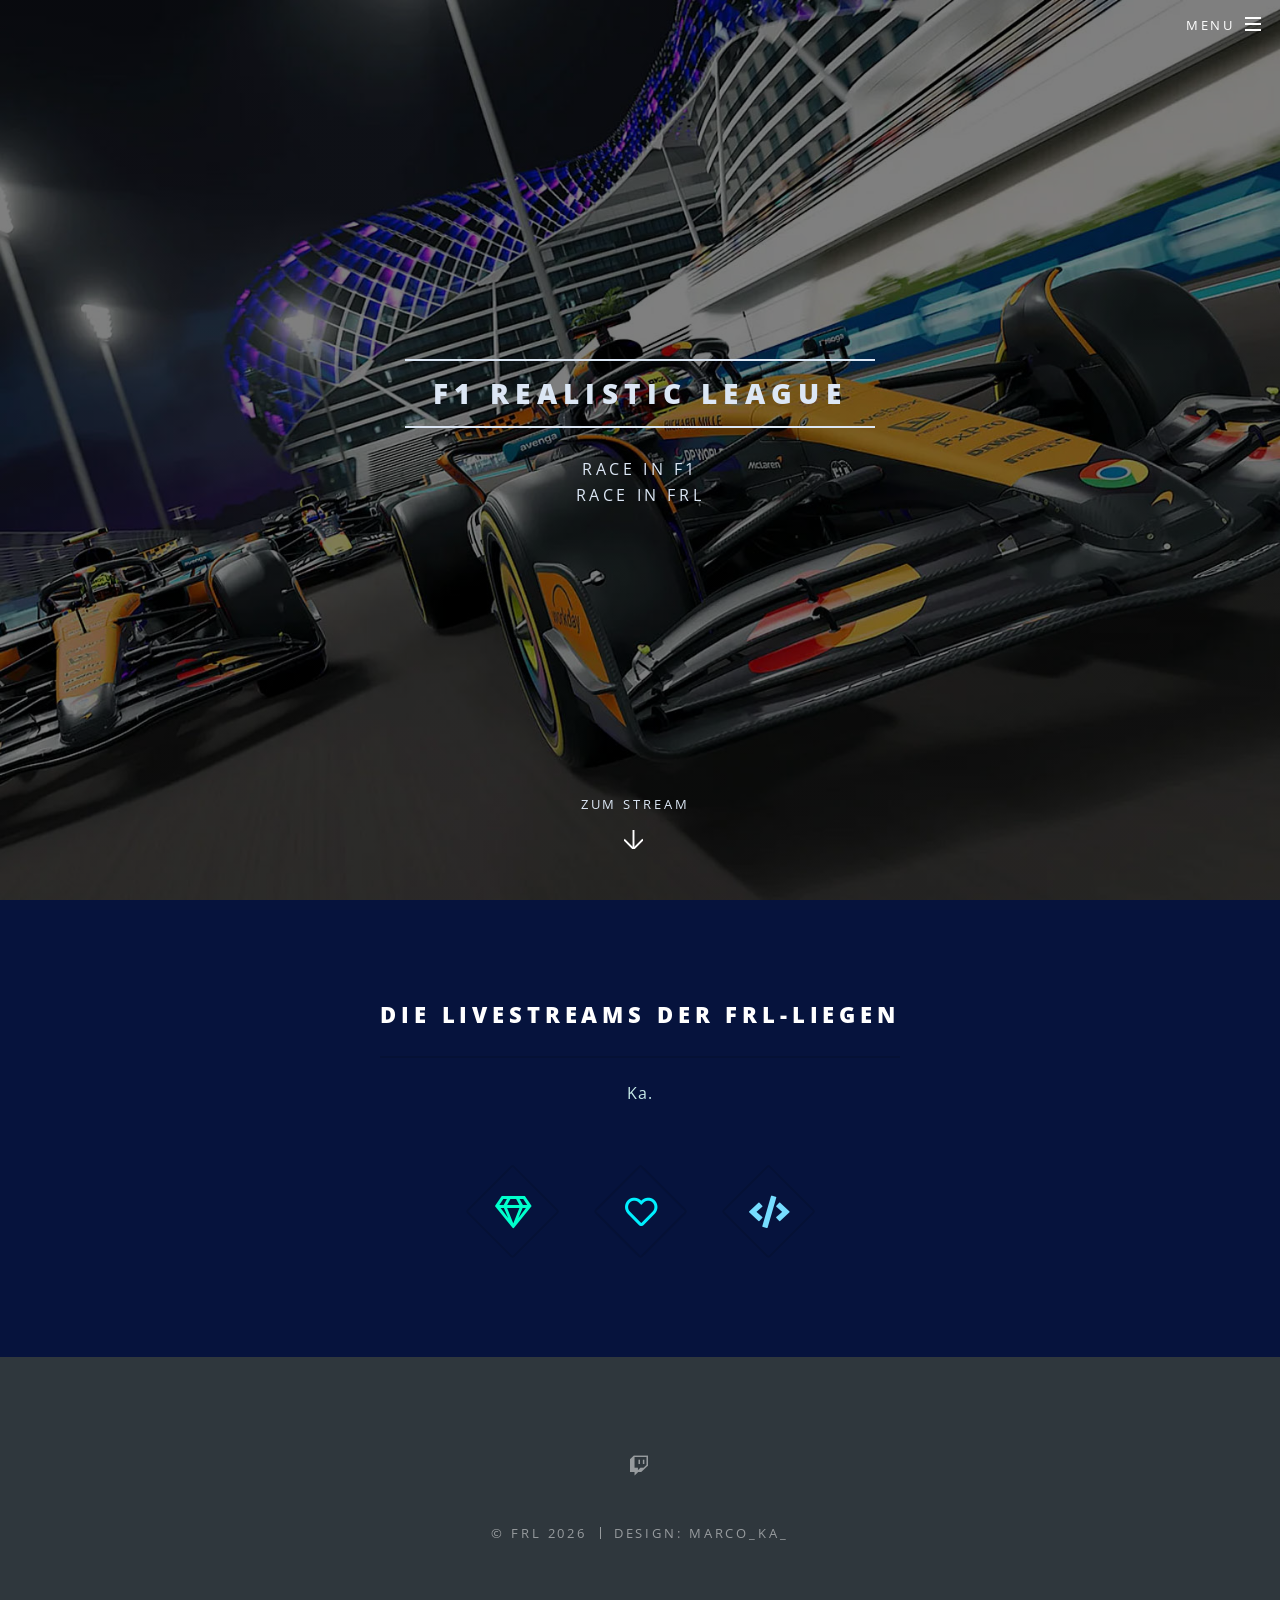
<file: test.html>
<!DOCTYPE HTML>
<!--
	Spectral by HTML5 UP
	html5up.net | @ajlkn
	Free for personal and commercial use under the CCA 3.0 license (html5up.net/license)
-->
<html>
	<head>
		<title>FRL Website</title>
		<meta charset="utf-8" />
		<meta name="viewport" content="width=device-width, initial-scale=1, user-scalable=no" />
		<link rel="stylesheet" href="assets/css/main.css" />
		<noscript><link rel="stylesheet" href="assets/css/noscript.css" /></noscript>
	</head>
	<body class="landing is-preload">

		<!-- Page Wrapper -->
			<div id="page-wrapper">

				<!-- Header -->
					<header id="header" class="alt">
						<h1><a href="test.html">F1 Realistic League</a></h1>
						<nav id="nav">
							<ul>
								<li class="special">
									<a href="#menu" class="menuToggle"><span>Menu</span></a>
									<div id="menu">
										<ul>
											<li><a href="index.html">Home</a></li>
											<li><a href="generic.html">Generic</a></li>
											<li><a href="timing.html">Elements</a></li>
                     						<li><a href="test.html">Elements</a></li>
										</ul>
									</div>
								</li>
							</ul>
						</nav>
					</header>

				<!-- Banner -->
					<section id="banner">
						<div class="inner">
							<h2>F1 Realistic League</h2>
							<p>Race in F1<br />
							Race in FRL</p>
						</div>
						<a href="#one" class="more scrolly">Zum Stream</a>
					</section>
				
					<!-- One -->
					<section id="one" class="wrapper style1 special">
						<div class="inner">
							<header class="major">
								<h2>Die livestreams der FRL-liegen</h2>
								<p>Ka.</p>
							</header>
							<ul class="icons major">
								<li><span class="icon fa-gem major style1"><span class="label">Lorem</span></span></li>
								<li><span class="icon fa-heart major style2"><span class="label">Ipsum</span></span></li>
								<li><span class="icon solid fa-code major style3"><span class="label">Dolor</span></span></li>
							</ul>
						</div>
					</section>

				<!-- Footer -->
					<footer id="footer">
						<ul class="icons">
							<li><a href="https://www.twitch.tv/F1RealisticLeague" class="icon brands fa-twitch"><span class="label">Twitch</span></a></li>
						</ul>
						<ul class="copyright">
							<li>&copy; FRL 2026</li><li>Design: Marco_ka_</li>
						</ul>
					</footer>

			</div>

		<!-- Scripts -->
			<script src="assets/js/jquery.min.js"></script>
			<script src="assets/js/jquery.scrollex.min.js"></script>
			<script src="assets/js/jquery.scrolly.min.js"></script>
			<script src="assets/js/browser.min.js"></script>
			<script src="assets/js/breakpoints.min.js"></script>
			<script src="assets/js/util.js"></script>
			<script src="assets/js/main.js"></script>

	</body>
</html>
</file>
<file: assets/css/noscript.css>
/*
	Spectral by HTML5 UP
	html5up.net | @ajlkn
	Free for personal and commercial use under the CCA 3.0 license (html5up.net/license)
*/

/* Banner */

	body.is-preload #banner h2 {
		-moz-transform: none;
		-webkit-transform: none;
		-ms-transform: none;
		transform: none;
		opacity: 1;
	}

		body.is-preload #banner h2:before, body.is-preload #banner h2:after {
			width: 100%;
		}

	body.is-preload #banner .more {
		-moz-transform: none;
		-webkit-transform: none;
		-ms-transform: none;
		transform: none;
		opacity: 1;
	}

	body.is-preload #banner:after {
		opacity: 0;
	}
</file>
<file: assets/css/main.css>
@import url(fontawesome-all.min.css);
@import url("https://fonts.googleapis.com/css?family=Open+Sans:400,400italic,600,600italic,800,800italic");

/*
	Spectral by HTML5 UP
	html5up.net | @ajlkn
	Free for personal and commercial use under the CCA 3.0 license (html5up.net/license)
*/

html, body, div, span, applet, object,
iframe, h1, h2, h3, h4, h5, h6, p, blockquote,
pre, a, abbr, acronym, address, big, cite,
code, del, dfn, em, img, ins, kbd, q, s, samp,
small, strike, strong, sub, sup, tt, var, b,
u, i, center, dl, dt, dd, ol, ul, li, fieldset,
form, label, legend, table, caption, tbody,
tfoot, thead, tr, th, td, article, aside,
canvas, details, embed, figure, figcaption,
footer, header, hgroup, menu, nav, output, ruby,
section, summary, time, mark, audio, video {
	margin: 0;
	padding: 0;
	border: 0;
	font-size: 100%;
	font: inherit;
	vertical-align: baseline;}

article, aside, details, figcaption, figure,
footer, header, hgroup, menu, nav, section {
	display: block;}

body {
	line-height: 1;
}

ol, ul {
	list-style: none;
}

blockquote, q {
	quotes: none;
}

	blockquote:before, blockquote:after, q:before, q:after {
		content: '';
		content: none;
	}

table {
	border-collapse: collapse;
	border-spacing: 0;
}

body {
	-webkit-text-size-adjust: none;
}

mark {
	background-color: transparent;
	color: inherit;
}

input::-moz-focus-inner {
	border: 0;
	padding: 0;
}

input, select, textarea {
	-moz-appearance: none;
	-webkit-appearance: none;
	-ms-appearance: none;
	appearance: none;
}

/* Basic */

	@-ms-viewport {
		width: device-width;
	}

	html {
		box-sizing: border-box;
	}

	*, *:before, *:after {
		box-sizing: inherit;
	}

	body {
		background: #DCE7F5;
	}

		body.is-preload *, body.is-preload *:before, body.is-preload *:after {
			-moz-animation: none !important;
			-webkit-animation: none !important;
			-ms-animation: none !important;
			animation: none !important;
			-moz-transition: none !important;
			-webkit-transition: none !important;
			-ms-transition: none !important;
			transition: none !important;
		}

	body, input, select, textarea {
		color: #DCE7F5;
		font-family: "Open Sans", Helvetica, sans-serif;
		font-size: 15pt;
		font-weight: 400;
		letter-spacing: 0.075em;
		line-height: 1.65em;
	}

		@media screen and (max-width: 1680px) {

			body, input, select, textarea {
				font-size: 13pt;
			}

		}

		@media screen and (max-width: 1280px) {

			body, input, select, textarea {
				font-size: 12pt;
			}

		}

		@media screen and (max-width: 736px) {

			body, input, select, textarea {
				font-size: 11pt;
				letter-spacing: 0.0375em;
			}

		}

	a {
		-moz-transition: color 0.2s ease, border-bottom-color 0.2s ease;
		-webkit-transition: color 0.2s ease, border-bottom-color 0.2s ease;
		-ms-transition: color 0.2s ease, border-bottom-color 0.2s ease;
		transition: color 0.2s ease, border-bottom-color 0.2s ease;
		border-bottom: dotted 1px;
		color: inherit;
		text-decoration: none;
	}

		a:hover {
			border-bottom-color: transparent;
		}

	strong, b {
		color: #DCE7F5;
		font-weight: 600;
	}

	em, i {
		font-style: italic;
	}

	p {
		margin: 0 0 2em 0;
	}

	h1, h2, h3, h4, h5, h6 {
		color: #DCE7F5;
		font-weight: 800;
		letter-spacing: 0.225em;
		line-height: 1em;
		margin: 0 0 1em 0;
		text-transform: uppercase;
	}

		h1 a, h2 a, h3 a, h4 a, h5 a, h6 a {
			color: inherit;
			text-decoration: none;
		}

	h2 {
		font-size: 1.35em;
		line-height: 1.75em;
	}

		@media screen and (max-width: 736px) {

			h2 {
				font-size: 1.1em;
				line-height: 1.65em;
			}

		}

	h3 {
		font-size: 1.15em;
		line-height: 1.75em;
	}

		@media screen and (max-width: 736px) {

			h3 {
				font-size: 1em;
				line-height: 1.65em;
			}

		}

	h4 {
		font-size: 1em;
		line-height: 1.5em;
	}

	h5 {
		font-size: 0.8em;
		line-height: 1.5em;
	}

	h6 {
		font-size: 0.7em;
		line-height: 1.5em;
	}

	sub {
		font-size: 0.8em;
		position: relative;
		top: 0.5em;
	}

	sup {
		font-size: 0.8em;
		position: relative;
		top: -0.5em;
	}

	hr {
		border: 0;
		border-bottom: solid 2px #fff;
		margin: 3em 0;
	}

		hr.major {
			margin: 4.5em 0;
		}

	blockquote {
		border-left: solid 4px #020817;
		font-style: italic;
		margin: 0 0 2em 0;
		padding: 0.5em 0 0.5em 2em;
	}

	code {
		background: rgba(144, 144, 144, 0.25);
		border-radius: 3px;
		font-family: "Courier New", monospace;
		font-size: 0.9em;
		letter-spacing: 0;
		margin: 0 0.25em;
		padding: 0.25em 0.65em;
	}

	pre {
		-webkit-overflow-scrolling: touch;
		font-family: "Courier New", monospace;
		font-size: 0.9em;
		margin: 0 0 2em 0;
	}

		pre code {
			display: block;
			line-height: 1.75em;
			padding: 1em 1.5em;
			overflow-x: auto;
		}

	.align-left {
		text-align: left;
	}

	.align-center {
		text-align: center;
	}

	.align-right {
		text-align: right;
	}

/* Row */

	.row {
		display: flex;
		flex-wrap: wrap;
		box-sizing: border-box;
		align-items: stretch;
	}

		.row > * {
			box-sizing: border-box;
		}

		.row.gtr-uniform > * > :last-child {
			margin-bottom: 0;
		}

		.row.aln-left {
			justify-content: flex-start;
		}

		.row.aln-center {
			justify-content: center;
		}

		.row.aln-right {
			justify-content: flex-end;
		}

		.row.aln-top {
			align-items: flex-start;
		}

		.row.aln-middle {
			align-items: center;
		}

		.row.aln-bottom {
			align-items: flex-end;
		}

		.row > .imp {
			order: -1;
		}

		.row > .col-1 {
			width: 8.33333%;
		}

		.row > .off-1 {
			margin-left: 8.33333%;
		}

		.row > .col-2 {
			width: 16.66667%;
		}

		.row > .off-2 {
			margin-left: 16.66667%;
		}

		.row > .col-3 {
			width: 25%;
		}

		.row > .off-3 {
			margin-left: 25%;
		}

		.row > .col-4 {
			width: 33.33333%;
		}

		.row > .off-4 {
			margin-left: 33.33333%;
		}

		.row > .col-5 {
			width: 41.66667%;
		}

		.row > .off-5 {
			margin-left: 41.66667%;
		}

		.row > .col-6 {
			width: 50%;
		}

		.row > .off-6 {
			margin-left: 50%;
		}

		.row > .col-7 {
			width: 58.33333%;
		}

		.row > .off-7 {
			margin-left: 58.33333%;
		}

		.row > .col-8 {
			width: 66.66667%;
		}

		.row > .off-8 {
			margin-left: 66.66667%;
		}

		.row > .col-9 {
			width: 75%;
		}

		.row > .off-9 {
			margin-left: 75%;
		}

		.row > .col-10 {
			width: 83.33333%;
		}

		.row > .off-10 {
			margin-left: 83.33333%;
		}

		.row > .col-11 {
			width: 91.66667%;
		}

		.row > .off-11 {
			margin-left: 91.66667%;
		}

		.row > .col-12 {
			width: 100%;
		}

		.row > .off-12 {
			margin-left: 100%;
		}

		.row.gtr-0 {
			margin-top: 0;
			margin-left: 0em;
		}

			.row.gtr-0 > * {
				padding: 0 0 0 0em;
			}

			.row.gtr-0.gtr-uniform {
				margin-top: 0em;
			}

				.row.gtr-0.gtr-uniform > * {
					padding-top: 0em;
				}

		.row.gtr-25 {
			margin-top: 0;
			margin-left: -0.375em;
		}

			.row.gtr-25 > * {
				padding: 0 0 0 0.375em;
			}

			.row.gtr-25.gtr-uniform {
				margin-top: -0.375em;
			}

				.row.gtr-25.gtr-uniform > * {
					padding-top: 0.375em;
				}

		.row.gtr-50 {
			margin-top: 0;
			margin-left: -0.75em;
		}

			.row.gtr-50 > * {
				padding: 0 0 0 0.75em;
			}

			.row.gtr-50.gtr-uniform {
				margin-top: -0.75em;
			}

				.row.gtr-50.gtr-uniform > * {
					padding-top: 0.75em;
				}

		.row {
			margin-top: 0;
			margin-left: -1.5em;
		}

			.row > * {
				padding: 0 0 0 1.5em;
			}

			.row.gtr-uniform {
				margin-top: -1.5em;
			}

				.row.gtr-uniform > * {
					padding-top: 1.5em;
				}

		.row.gtr-150 {
			margin-top: 0;
			margin-left: -2.25em;
		}

			.row.gtr-150 > * {
				padding: 0 0 0 2.25em;
			}

			.row.gtr-150.gtr-uniform {
				margin-top: -2.25em;
			}

				.row.gtr-150.gtr-uniform > * {
					padding-top: 2.25em;
				}

		.row.gtr-200 {
			margin-top: 0;
			margin-left: -3em;
		}

			.row.gtr-200 > * {
				padding: 0 0 0 3em;
			}

			.row.gtr-200.gtr-uniform {
				margin-top: -3em;
			}

				.row.gtr-200.gtr-uniform > * {
					padding-top: 3em;
				}

		@media screen and (max-width: 1680px) {

			.row {
				display: flex;
				flex-wrap: wrap;
				box-sizing: border-box;
				align-items: stretch;
			}

				.row > * {
					box-sizing: border-box;
				}

				.row.gtr-uniform > * > :last-child {
					margin-bottom: 0;
				}

				.row.aln-left {
					justify-content: flex-start;
				}

				.row.aln-center {
					justify-content: center;
				}

				.row.aln-right {
					justify-content: flex-end;
				}

				.row.aln-top {
					align-items: flex-start;
				}

				.row.aln-middle {
					align-items: center;
				}

				.row.aln-bottom {
					align-items: flex-end;
				}

				.row > .imp-xlarge {
					order: -1;
				}

				.row > .col-1-xlarge {
					width: 8.33333%;
				}

				.row > .off-1-xlarge {
					margin-left: 8.33333%;
				}

				.row > .col-2-xlarge {
					width: 16.66667%;
				}

				.row > .off-2-xlarge {
					margin-left: 16.66667%;
				}

				.row > .col-3-xlarge {
					width: 25%;
				}

				.row > .off-3-xlarge {
					margin-left: 25%;
				}

				.row > .col-4-xlarge {
					width: 33.33333%;
				}

				.row > .off-4-xlarge {
					margin-left: 33.33333%;
				}

				.row > .col-5-xlarge {
					width: 41.66667%;
				}

				.row > .off-5-xlarge {
					margin-left: 41.66667%;
				}

				.row > .col-6-xlarge {
					width: 50%;
				}

				.row > .off-6-xlarge {
					margin-left: 50%;
				}

				.row > .col-7-xlarge {
					width: 58.33333%;
				}

				.row > .off-7-xlarge {
					margin-left: 58.33333%;
				}

				.row > .col-8-xlarge {
					width: 66.66667%;
				}

				.row > .off-8-xlarge {
					margin-left: 66.66667%;
				}

				.row > .col-9-xlarge {
					width: 75%;
				}

				.row > .off-9-xlarge {
					margin-left: 75%;
				}

				.row > .col-10-xlarge {
					width: 83.33333%;
				}

				.row > .off-10-xlarge {
					margin-left: 83.33333%;
				}

				.row > .col-11-xlarge {
					width: 91.66667%;
				}

				.row > .off-11-xlarge {
					margin-left: 91.66667%;
				}

				.row > .col-12-xlarge {
					width: 100%;
				}

				.row > .off-12-xlarge {
					margin-left: 100%;
				}

				.row.gtr-0 {
					margin-top: 0;
					margin-left: 0em;
				}

					.row.gtr-0 > * {
						padding: 0 0 0 0em;
					}

					.row.gtr-0.gtr-uniform {
						margin-top: 0em;
					}

						.row.gtr-0.gtr-uniform > * {
							padding-top: 0em;
						}

				.row.gtr-25 {
					margin-top: 0;
					margin-left: -0.375em;
				}

					.row.gtr-25 > * {
						padding: 0 0 0 0.375em;
					}

					.row.gtr-25.gtr-uniform {
						margin-top: -0.375em;
					}

						.row.gtr-25.gtr-uniform > * {
							padding-top: 0.375em;
						}

				.row.gtr-50 {
					margin-top: 0;
					margin-left: -0.75em;
				}

					.row.gtr-50 > * {
						padding: 0 0 0 0.75em;
					}

					.row.gtr-50.gtr-uniform {
						margin-top: -0.75em;
					}

						.row.gtr-50.gtr-uniform > * {
							padding-top: 0.75em;
						}

				.row {
					margin-top: 0;
					margin-left: -1.5em;
				}

					.row > * {
						padding: 0 0 0 1.5em;
					}

					.row.gtr-uniform {
						margin-top: -1.5em;
					}

						.row.gtr-uniform > * {
							padding-top: 1.5em;
						}

				.row.gtr-150 {
					margin-top: 0;
					margin-left: -2.25em;
				}

					.row.gtr-150 > * {
						padding: 0 0 0 2.25em;
					}

					.row.gtr-150.gtr-uniform {
						margin-top: -2.25em;
					}

						.row.gtr-150.gtr-uniform > * {
							padding-top: 2.25em;
						}

				.row.gtr-200 {
					margin-top: 0;
					margin-left: -3em;
				}

					.row.gtr-200 > * {
						padding: 0 0 0 3em;
					}

					.row.gtr-200.gtr-uniform {
						margin-top: -3em;
					}

						.row.gtr-200.gtr-uniform > * {
							padding-top: 3em;
						}

		}

		@media screen and (max-width: 1280px) {

			.row {
				display: flex;
				flex-wrap: wrap;
				box-sizing: border-box;
				align-items: stretch;
			}

				.row > * {
					box-sizing: border-box;
				}

				.row.gtr-uniform > * > :last-child {
					margin-bottom: 0;
				}

				.row.aln-left {
					justify-content: flex-start;
				}

				.row.aln-center {
					justify-content: center;
				}

				.row.aln-right {
					justify-content: flex-end;
				}

				.row.aln-top {
					align-items: flex-start;
				}

				.row.aln-middle {
					align-items: center;
				}

				.row.aln-bottom {
					align-items: flex-end;
				}

				.row > .imp-large {
					order: -1;
				}

				.row > .col-1-large {
					width: 8.33333%;
				}

				.row > .off-1-large {
					margin-left: 8.33333%;
				}

				.row > .col-2-large {
					width: 16.66667%;
				}

				.row > .off-2-large {
					margin-left: 16.66667%;
				}

				.row > .col-3-large {
					width: 25%;
				}

				.row > .off-3-large {
					margin-left: 25%;
				}

				.row > .col-4-large {
					width: 33.33333%;
				}

				.row > .off-4-large {
					margin-left: 33.33333%;
				}

				.row > .col-5-large {
					width: 41.66667%;
				}

				.row > .off-5-large {
					margin-left: 41.66667%;
				}

				.row > .col-6-large {
					width: 50%;
				}

				.row > .off-6-large {
					margin-left: 50%;
				}

				.row > .col-7-large {
					width: 58.33333%;
				}

				.row > .off-7-large {
					margin-left: 58.33333%;
				}

				.row > .col-8-large {
					width: 66.66667%;
				}

				.row > .off-8-large {
					margin-left: 66.66667%;
				}

				.row > .col-9-large {
					width: 75%;
				}

				.row > .off-9-large {
					margin-left: 75%;
				}

				.row > .col-10-large {
					width: 83.33333%;
				}

				.row > .off-10-large {
					margin-left: 83.33333%;
				}

				.row > .col-11-large {
					width: 91.66667%;
				}

				.row > .off-11-large {
					margin-left: 91.66667%;
				}

				.row > .col-12-large {
					width: 100%;
				}

				.row > .off-12-large {
					margin-left: 100%;
				}

				.row.gtr-0 {
					margin-top: 0;
					margin-left: 0em;
				}

					.row.gtr-0 > * {
						padding: 0 0 0 0em;
					}

					.row.gtr-0.gtr-uniform {
						margin-top: 0em;
					}

						.row.gtr-0.gtr-uniform > * {
							padding-top: 0em;
						}

				.row.gtr-25 {
					margin-top: 0;
					margin-left: -0.375em;
				}

					.row.gtr-25 > * {
						padding: 0 0 0 0.375em;
					}

					.row.gtr-25.gtr-uniform {
						margin-top: -0.375em;
					}

						.row.gtr-25.gtr-uniform > * {
							padding-top: 0.375em;
						}

				.row.gtr-50 {
					margin-top: 0;
					margin-left: -0.75em;
				}

					.row.gtr-50 > * {
						padding: 0 0 0 0.75em;
					}

					.row.gtr-50.gtr-uniform {
						margin-top: -0.75em;
					}

						.row.gtr-50.gtr-uniform > * {
							padding-top: 0.75em;
						}

				.row {
					margin-top: 0;
					margin-left: -1.5em;
				}

					.row > * {
						padding: 0 0 0 1.5em;
					}

					.row.gtr-uniform {
						margin-top: -1.5em;
					}

						.row.gtr-uniform > * {
							padding-top: 1.5em;
						}

				.row.gtr-150 {
					margin-top: 0;
					margin-left: -2.25em;
				}

					.row.gtr-150 > * {
						padding: 0 0 0 2.25em;
					}

					.row.gtr-150.gtr-uniform {
						margin-top: -2.25em;
					}

						.row.gtr-150.gtr-uniform > * {
							padding-top: 2.25em;
						}

				.row.gtr-200 {
					margin-top: 0;
					margin-left: -3em;
				}

					.row.gtr-200 > * {
						padding: 0 0 0 3em;
					}

					.row.gtr-200.gtr-uniform {
						margin-top: -3em;
					}

						.row.gtr-200.gtr-uniform > * {
							padding-top: 3em;
						}

		}

		@media screen and (max-width: 980px) {

			.row {
				display: flex;
				flex-wrap: wrap;
				box-sizing: border-box;
				align-items: stretch;
			}

				.row > * {
					box-sizing: border-box;
				}

				.row.gtr-uniform > * > :last-child {
					margin-bottom: 0;
				}

				.row.aln-left {
					justify-content: flex-start;
				}

				.row.aln-center {
					justify-content: center;
				}

				.row.aln-right {
					justify-content: flex-end;
				}

				.row.aln-top {
					align-items: flex-start;
				}

				.row.aln-middle {
					align-items: center;
				}

				.row.aln-bottom {
					align-items: flex-end;
				}

				.row > .imp-medium {
					order: -1;
				}

				.row > .col-1-medium {
					width: 8.33333%;
				}

				.row > .off-1-medium {
					margin-left: 8.33333%;
				}

				.row > .col-2-medium {
					width: 16.66667%;
				}

				.row > .off-2-medium {
					margin-left: 16.66667%;
				}

				.row > .col-3-medium {
					width: 25%;
				}

				.row > .off-3-medium {
					margin-left: 25%;
				}

				.row > .col-4-medium {
					width: 33.33333%;
				}

				.row > .off-4-medium {
					margin-left: 33.33333%;
				}

				.row > .col-5-medium {
					width: 41.66667%;
				}

				.row > .off-5-medium {
					margin-left: 41.66667%;
				}

				.row > .col-6-medium {
					width: 50%;
				}

				.row > .off-6-medium {
					margin-left: 50%;
				}

				.row > .col-7-medium {
					width: 58.33333%;
				}

				.row > .off-7-medium {
					margin-left: 58.33333%;
				}

				.row > .col-8-medium {
					width: 66.66667%;
				}

				.row > .off-8-medium {
					margin-left: 66.66667%;
				}

				.row > .col-9-medium {
					width: 75%;
				}

				.row > .off-9-medium {
					margin-left: 75%;
				}

				.row > .col-10-medium {
					width: 83.33333%;
				}

				.row > .off-10-medium {
					margin-left: 83.33333%;
				}

				.row > .col-11-medium {
					width: 91.66667%;
				}

				.row > .off-11-medium {
					margin-left: 91.66667%;
				}

				.row > .col-12-medium {
					width: 100%;
				}

				.row > .off-12-medium {
					margin-left: 100%;
				}

				.row.gtr-0 {
					margin-top: 0;
					margin-left: 0em;
				}

					.row.gtr-0 > * {
						padding: 0 0 0 0em;
					}

					.row.gtr-0.gtr-uniform {
						margin-top: 0em;
					}

						.row.gtr-0.gtr-uniform > * {
							padding-top: 0em;
						}

				.row.gtr-25 {
					margin-top: 0;
					margin-left: -0.375em;
				}

					.row.gtr-25 > * {
						padding: 0 0 0 0.375em;
					}

					.row.gtr-25.gtr-uniform {
						margin-top: -0.375em;
					}

						.row.gtr-25.gtr-uniform > * {
							padding-top: 0.375em;
						}

				.row.gtr-50 {
					margin-top: 0;
					margin-left: -0.75em;
				}

					.row.gtr-50 > * {
						padding: 0 0 0 0.75em;
					}

					.row.gtr-50.gtr-uniform {
						margin-top: -0.75em;
					}

						.row.gtr-50.gtr-uniform > * {
							padding-top: 0.75em;
						}

				.row {
					margin-top: 0;
					margin-left: -1.5em;
				}

					.row > * {
						padding: 0 0 0 1.5em;
					}

					.row.gtr-uniform {
						margin-top: -1.5em;
					}

						.row.gtr-uniform > * {
							padding-top: 1.5em;
						}

				.row.gtr-150 {
					margin-top: 0;
					margin-left: -2.25em;
				}

					.row.gtr-150 > * {
						padding: 0 0 0 2.25em;
					}

					.row.gtr-150.gtr-uniform {
						margin-top: -2.25em;
					}

						.row.gtr-150.gtr-uniform > * {
							padding-top: 2.25em;
						}

				.row.gtr-200 {
					margin-top: 0;
					margin-left: -3em;
				}

					.row.gtr-200 > * {
						padding: 0 0 0 3em;
					}

					.row.gtr-200.gtr-uniform {
						margin-top: -3em;
					}

						.row.gtr-200.gtr-uniform > * {
							padding-top: 3em;
						}

		}

		@media screen and (max-width: 736px) {

			.row {
				display: flex;
				flex-wrap: wrap;
				box-sizing: border-box;
				align-items: stretch;
			}

				.row > * {
					box-sizing: border-box;
				}

				.row.gtr-uniform > * > :last-child {
					margin-bottom: 0;
				}

				.row.aln-left {
					justify-content: flex-start;
				}

				.row.aln-center {
					justify-content: center;
				}

				.row.aln-right {
					justify-content: flex-end;
				}

				.row.aln-top {
					align-items: flex-start;
				}

				.row.aln-middle {
					align-items: center;
				}

				.row.aln-bottom {
					align-items: flex-end;
				}

				.row > .imp-small {
					order: -1;
				}

				.row > .col-1-small {
					width: 8.33333%;
				}

				.row > .off-1-small {
					margin-left: 8.33333%;
				}

				.row > .col-2-small {
					width: 16.66667%;
				}

				.row > .off-2-small {
					margin-left: 16.66667%;
				}

				.row > .col-3-small {
					width: 25%;
				}

				.row > .off-3-small {
					margin-left: 25%;
				}

				.row > .col-4-small {
					width: 33.33333%;
				}

				.row > .off-4-small {
					margin-left: 33.33333%;
				}

				.row > .col-5-small {
					width: 41.66667%;
				}

				.row > .off-5-small {
					margin-left: 41.66667%;
				}

				.row > .col-6-small {
					width: 50%;
				}

				.row > .off-6-small {
					margin-left: 50%;
				}

				.row > .col-7-small {
					width: 58.33333%;
				}

				.row > .off-7-small {
					margin-left: 58.33333%;
				}

				.row > .col-8-small {
					width: 66.66667%;
				}

				.row > .off-8-small {
					margin-left: 66.66667%;
				}

				.row > .col-9-small {
					width: 75%;
				}

				.row > .off-9-small {
					margin-left: 75%;
				}

				.row > .col-10-small {
					width: 83.33333%;
				}

				.row > .off-10-small {
					margin-left: 83.33333%;
				}

				.row > .col-11-small {
					width: 91.66667%;
				}

				.row > .off-11-small {
					margin-left: 91.66667%;
				}

				.row > .col-12-small {
					width: 100%;
				}

				.row > .off-12-small {
					margin-left: 100%;
				}

				.row.gtr-0 {
					margin-top: 0;
					margin-left: 0em;
				}

					.row.gtr-0 > * {
						padding: 0 0 0 0em;
					}

					.row.gtr-0.gtr-uniform {
						margin-top: 0em;
					}

						.row.gtr-0.gtr-uniform > * {
							padding-top: 0em;
						}

				.row.gtr-25 {
					margin-top: 0;
					margin-left: -0.375em;
				}

					.row.gtr-25 > * {
						padding: 0 0 0 0.375em;
					}

					.row.gtr-25.gtr-uniform {
						margin-top: -0.375em;
					}

						.row.gtr-25.gtr-uniform > * {
							padding-top: 0.375em;
						}

				.row.gtr-50 {
					margin-top: 0;
					margin-left: -0.75em;
				}

					.row.gtr-50 > * {
						padding: 0 0 0 0.75em;
					}

					.row.gtr-50.gtr-uniform {
						margin-top: -0.75em;
					}

						.row.gtr-50.gtr-uniform > * {
							padding-top: 0.75em;
						}

				.row {
					margin-top: 0;
					margin-left: -1.5em;
				}

					.row > * {
						padding: 0 0 0 1.5em;
					}

					.row.gtr-uniform {
						margin-top: -1.5em;
					}

						.row.gtr-uniform > * {
							padding-top: 1.5em;
						}

				.row.gtr-150 {
					margin-top: 0;
					margin-left: -2.25em;
				}

					.row.gtr-150 > * {
						padding: 0 0 0 2.25em;
					}

					.row.gtr-150.gtr-uniform {
						margin-top: -2.25em;
					}

						.row.gtr-150.gtr-uniform > * {
							padding-top: 2.25em;
						}

				.row.gtr-200 {
					margin-top: 0;
					margin-left: -3em;
				}

					.row.gtr-200 > * {
						padding: 0 0 0 3em;
					}

					.row.gtr-200.gtr-uniform {
						margin-top: -3em;
					}

						.row.gtr-200.gtr-uniform > * {
							padding-top: 3em;
						}

		}

		@media screen and (max-width: 480px) {

			.row {
				display: flex;
				flex-wrap: wrap;
				box-sizing: border-box;
				align-items: stretch;
			}

				.row > * {
					box-sizing: border-box;
				}

				.row.gtr-uniform > * > :last-child {
					margin-bottom: 0;
				}

				.row.aln-left {
					justify-content: flex-start;
				}

				.row.aln-center {
					justify-content: center;
				}

				.row.aln-right {
					justify-content: flex-end;
				}

				.row.aln-top {
					align-items: flex-start;
				}

				.row.aln-middle {
					align-items: center;
				}

				.row.aln-bottom {
					align-items: flex-end;
				}

				.row > .imp-xsmall {
					order: -1;
				}

				.row > .col-1-xsmall {
					width: 8.33333%;
				}

				.row > .off-1-xsmall {
					margin-left: 8.33333%;
				}

				.row > .col-2-xsmall {
					width: 16.66667%;
				}

				.row > .off-2-xsmall {
					margin-left: 16.66667%;
				}

				.row > .col-3-xsmall {
					width: 25%;
				}

				.row > .off-3-xsmall {
					margin-left: 25%;
				}

				.row > .col-4-xsmall {
					width: 33.33333%;
				}

				.row > .off-4-xsmall {
					margin-left: 33.33333%;
				}

				.row > .col-5-xsmall {
					width: 41.66667%;
				}

				.row > .off-5-xsmall {
					margin-left: 41.66667%;
				}

				.row > .col-6-xsmall {
					width: 50%;
				}

				.row > .off-6-xsmall {
					margin-left: 50%;
				}

				.row > .col-7-xsmall {
					width: 58.33333%;
				}

				.row > .off-7-xsmall {
					margin-left: 58.33333%;
				}

				.row > .col-8-xsmall {
					width: 66.66667%;
				}

				.row > .off-8-xsmall {
					margin-left: 66.66667%;
				}

				.row > .col-9-xsmall {
					width: 75%;
				}

				.row > .off-9-xsmall {
					margin-left: 75%;
				}

				.row > .col-10-xsmall {
					width: 83.33333%;
				}

				.row > .off-10-xsmall {
					margin-left: 83.33333%;
				}

				.row > .col-11-xsmall {
					width: 91.66667%;
				}

				.row > .off-11-xsmall {
					margin-left: 91.66667%;
				}

				.row > .col-12-xsmall {
					width: 100%;
				}

				.row > .off-12-xsmall {
					margin-left: 100%;
				}

				.row.gtr-0 {
					margin-top: 0;
					margin-left: 0em;
				}

					.row.gtr-0 > * {
						padding: 0 0 0 0em;
					}

					.row.gtr-0.gtr-uniform {
						margin-top: 0em;
					}

						.row.gtr-0.gtr-uniform > * {
							padding-top: 0em;
						}

				.row.gtr-25 {
					margin-top: 0;
					margin-left: -0.375em;
				}

					.row.gtr-25 > * {
						padding: 0 0 0 0.375em;
					}

					.row.gtr-25.gtr-uniform {
						margin-top: -0.375em;
					}

						.row.gtr-25.gtr-uniform > * {
							padding-top: 0.375em;
						}

				.row.gtr-50 {
					margin-top: 0;
					margin-left: -0.75em;
				}

					.row.gtr-50 > * {
						padding: 0 0 0 0.75em;
					}

					.row.gtr-50.gtr-uniform {
						margin-top: -0.75em;
					}

						.row.gtr-50.gtr-uniform > * {
							padding-top: 0.75em;
						}

				.row {
					margin-top: 0;
					margin-left: -1.5em;
				}

					.row > * {
						padding: 0 0 0 1.5em;
					}

					.row.gtr-uniform {
						margin-top: -1.5em;
					}

						.row.gtr-uniform > * {
							padding-top: 1.5em;
						}

				.row.gtr-150 {
					margin-top: 0;
					margin-left: -2.25em;
				}

					.row.gtr-150 > * {
						padding: 0 0 0 2.25em;
					}

					.row.gtr-150.gtr-uniform {
						margin-top: -2.25em;
					}

						.row.gtr-150.gtr-uniform > * {
							padding-top: 2.25em;
						}

				.row.gtr-200 {
					margin-top: 0;
					margin-left: -3em;
				}

					.row.gtr-200 > * {
						padding: 0 0 0 3em;
					}

					.row.gtr-200.gtr-uniform {
						margin-top: -3em;
					}

						.row.gtr-200.gtr-uniform > * {
							padding-top: 3em;
						}

		}

/* Section/Article */

	section.special, article.special {
		text-align: center;
	}

	header p {
		color: rgba(255, 255, 255, 0.5);
		position: relative;
		top: -0.25em;
	}

	header h3 + p {
		font-size: 1.1em;
	}

	header h4 + p,
	header h5 + p,
	header h6 + p {
		font-size: 0.9em;
	}

	header.major {
		margin: 0 0 3.5em 0;
	}

		header.major h2, header.major h3, header.major h4, header.major h5, header.major h6 {
			border-bottom: solid 2px #000744;
			display: inline-block;
			padding-bottom: 1em;
			position: relative;
		}

			header.major h2:after, header.major h3:after, header.major h4:after, header.major h5:after, header.major h6:after {
				content: '';
				display: block;
				height: 1px;
			}

		header.major p {
			color: #DCE7F5;
			top: 0;
		}

		@media screen and (max-width: 736px) {

			header.major {
				margin: 0 0 2em 0;
			}

		}

	@media screen and (max-width: 980px) {

		header br {
			display: none;
		}

	}

/* Form */

	form {
		margin: 0 0 2em 0;
	}

	label {
		color: #fff;
		display: block;
		font-size: 0.9em;
		font-weight: 600;
		margin: 0 0 1em 0;
	}

	input[type="text"],
	input[type="password"],
	input[type="email"],
	select,
	textarea {
		-moz-appearance: none;
		-webkit-appearance: none;
		-ms-appearance: none;
		appearance: none;
		background-color: rgba(144, 144, 144, 0.25);
		border-radius: 3px;
		border: none;
		color: inherit;
		display: block;
		outline: 0;
		padding: 0 1em;
		text-decoration: none;
		width: 100%;
	}

		input[type="text"]:invalid,
		input[type="password"]:invalid,
		input[type="email"]:invalid,
		select:invalid,
		textarea:invalid {
			box-shadow: none;
		}

		input[type="text"]:focus,
		input[type="password"]:focus,
		input[type="email"]:focus,
		select:focus,
		textarea:focus {
			box-shadow: 0 0 0 2px #21b2a6;
		}

	select {
		background-size: 1.25em;
		background-repeat: no-repeat;
		background-position: calc(100% - 1em) center;
		height: 2.75em;
		padding-right: 2.75em;
		text-overflow: ellipsis;
	}

		select:focus::-ms-value {
			background-color: transparent;
		}

		select::-ms-expand {
			display: none;
		}

	input[type="text"],
	input[type="password"],
	input[type="email"],
	select {
		height: 2.75em;
	}

	textarea {
		padding: 0.75em 1em;
	}

	input[type="checkbox"],
	input[type="radio"] {
		-moz-appearance: none;
		-webkit-appearance: none;
		-ms-appearance: none;
		appearance: none;
		display: block;
		float: left;
		margin-right: -2em;
		opacity: 0;
		width: 1em;
		z-index: -1;
	}

		input[type="checkbox"] + label,
		input[type="radio"] + label {
			text-decoration: none;
			color: #fff;
			cursor: pointer;
			display: inline-block;
			font-size: 1em;
			font-weight: 400;
			padding-left: 2.4em;
			padding-right: 0.75em;
			position: relative;
		}

			input[type="checkbox"] + label:before,
			input[type="radio"] + label:before {
				-moz-osx-font-smoothing: grayscale;
				-webkit-font-smoothing: antialiased;
				display: inline-block;
				font-style: normal;
				font-variant: normal;
				text-rendering: auto;
				line-height: 1;
				text-transform: none !important;
				font-family: 'Font Awesome 5 Free';
				font-weight: 900;
			}

			input[type="checkbox"] + label:before,
			input[type="radio"] + label:before {
				background: rgba(144, 144, 144, 0.25);
				border-radius: 3px;
				content: '';
				display: inline-block;
				font-size: 0.8em;
				height: 2.0625em;
				left: 0;
				line-height: 2.0625em;
				position: absolute;
				text-align: center;
				top: 0;
				width: 2.0625em;
			}

		input[type="checkbox"]:checked + label:before,
		input[type="radio"]:checked + label:before {
			background: #2e3842;
			color: #fff;
			content: '\f00c';
		}

		input[type="checkbox"]:focus + label:before,
		input[type="radio"]:focus + label:before {
			box-shadow: 0 0 0 2px #21b2a6;
		}

	input[type="checkbox"] + label:before {
		border-radius: 3px;
	}

	input[type="radio"] + label:before {
		border-radius: 100%;
	}

	::-webkit-input-placeholder {
		color: rgba(255, 255, 255, 0.5) !important;
		opacity: 1.0;
	}

	:-moz-placeholder {
		color: rgba(255, 255, 255, 0.5) !important;
		opacity: 1.0;
	}

	::-moz-placeholder {
		color: rgba(255, 255, 255, 0.5) !important;
		opacity: 1.0;
	}

	:-ms-input-placeholder {
		color: rgba(255, 255, 255, 0.5) !important;
		opacity: 1.0;
	}

/* Box */

	.box {
		border-radius: 3px;
		border: solid 2px #06133D;
		margin-bottom: 2em;
		padding: 1.5em;
	}

		.box > :last-child,
		.box > :last-child > :last-child,
		.box > :last-child > :last-child > :last-child {
			margin-bottom: 0;
		}

		.box.alt {
			border: 0;
			border-radius: 0;
			padding: 0;
		}

/* Icon */

	.icon {
		text-decoration: none;
		border-bottom: none;
		position: relative;
	}

		.icon:before {
			-moz-osx-font-smoothing: grayscale;
			-webkit-font-smoothing: antialiased;
			display: inline-block;
			font-style: normal;
			font-variant: normal;
			text-rendering: auto;
			line-height: 1;
			text-transform: none !important;
			font-family: 'Font Awesome 5 Free';
			font-weight: 400;
		}

		.icon > .label {
			display: none;
		}

		.icon:before {
			line-height: inherit;
		}

		.icon.solid:before {
			font-weight: 900;
		}

		.icon.brands:before {
			font-family: 'Font Awesome 5 Brands';
		}

		.icon.major {
			-moz-transform: rotate(-45deg);
			-webkit-transform: rotate(-45deg);
			-ms-transform: rotate(-45deg);
			transform: rotate(-45deg);
			border-radius: 3px;
			border: solid 2px #fff;
			display: inline-block;
			font-size: 1.35em;
			height: calc(3em + 2px);
			line-height: 3em;
			text-align: center;
			width: calc(3em + 2px);
		}

			.icon.major:before {
				-moz-transform: rotate(45deg);
				-webkit-transform: rotate(45deg);
				-ms-transform: rotate(45deg);
				transform: rotate(45deg);
				display: inline-block;
				font-size: 1.5em;
			}

			@media screen and (max-width: 736px) {

				.icon.major {
					font-size: 1em;
				}

			}

		.icon.style1 {
			color: #00ffcc;
		}

		.icon.style2 {
			color: #00f0ff;
		}

		.icon.style3 {
			color: #76ddff;
		}

/* Image */

	.image {
		border-radius: 3px;
		border: 0;
		display: inline-block;
		position: relative;
	}

		.image img {
			border-radius: 3px;
			display: block;
		}

		.image.left {
			float: left;
			margin: 0 2em 2em 0;
			top: 0.25em;
		}

		.image.right {
			float: right;
			margin: 0 0 2em 2em;
			top: 0.25em;
		}

		.image.left, .image.right {
			max-width: 40%;
		}

			.image.left img, .image.right img {
				width: 100%;
			}

		.image.fit {
			display: block;
			margin: 0 0 2em 0;
			width: 100%;
		}

			.image.fit img {
				width: 100%;
			}

/* List */

	ol {
		list-style: decimal;
		margin: 0 0 2em 0;
		padding-left: 1.25em;
	}

		ol li {
			padding-left: 0.25em;
		}

	ul {
		list-style: disc;
		margin: 0 0 2em 0;
		padding-left: 1em;
	}

		ul li {
			padding-left: 0.5em;
		}

		ul.alt {
			list-style: none;
			padding-left: 0;
		}

			ul.alt li {
				border-top: solid 1px #fff;
				padding: 0.5em 0;
			}

				ul.alt li:first-child {
					border-top: 0;
					padding-top: 0;
				}

	dl {
		margin: 0 0 2em 0;
	}

/* Actions */

	ul.actions {
		display: -moz-flex;
		display: -webkit-flex;
		display: -ms-flex;
		display: flex;
		cursor: default;
		list-style: none;
		margin-left: -1em;
		padding-left: 0;
	}

		ul.actions li {
			padding: 0 0 0 1em;
			vertical-align: middle;
		}

		ul.actions.special {
			-moz-justify-content: center;
			-webkit-justify-content: center;
			-ms-justify-content: center;
			justify-content: center;
			width: 100%;
			margin-left: 0;
		}

			ul.actions.special li:first-child {
				padding-left: 0;
			}

		ul.actions.stacked {
			-moz-flex-direction: column;
			-webkit-flex-direction: column;
			-ms-flex-direction: column;
			flex-direction: column;
			margin-left: 0;
		}

			ul.actions.stacked li {
				padding: 1em 0 0 0;
			}

				ul.actions.stacked li:first-child {
					padding-top: 0;
				}

		ul.actions.fit {
			width: calc(100% + 1em);
		}

			ul.actions.fit li {
				-moz-flex-grow: 1;
				-webkit-flex-grow: 1;
				-ms-flex-grow: 1;
				flex-grow: 1;
				-moz-flex-shrink: 1;
				-webkit-flex-shrink: 1;
				-ms-flex-shrink: 1;
				flex-shrink: 1;
				width: 100%;
			}

				ul.actions.fit li > * {
					width: 100%;
				}

			ul.actions.fit.stacked {
				width: 100%;
			}

		@media screen and (max-width: 480px) {

			ul.actions:not(.fixed) {
				-moz-flex-direction: column;
				-webkit-flex-direction: column;
				-ms-flex-direction: column;
				flex-direction: column;
				margin-left: 0;
				width: 100% !important;
			}

				ul.actions:not(.fixed) li {
					-moz-flex-grow: 1;
					-webkit-flex-grow: 1;
					-ms-flex-grow: 1;
					flex-grow: 1;
					-moz-flex-shrink: 1;
					-webkit-flex-shrink: 1;
					-ms-flex-shrink: 1;
					flex-shrink: 1;
					padding: 1em 0 0 0;
					text-align: center;
					width: 100%;
				}

					ul.actions:not(.fixed) li > * {
						width: 100%;
					}

					ul.actions:not(.fixed) li:first-child {
						padding-top: 0;
					}

					ul.actions:not(.fixed) li input[type="submit"],
					ul.actions:not(.fixed) li input[type="reset"],
					ul.actions:not(.fixed) li input[type="button"],
					ul.actions:not(.fixed) li button,
					ul.actions:not(.fixed) li .button {
						width: 100%;
					}

						ul.actions:not(.fixed) li input[type="submit"].icon:before,
						ul.actions:not(.fixed) li input[type="reset"].icon:before,
						ul.actions:not(.fixed) li input[type="button"].icon:before,
						ul.actions:not(.fixed) li button.icon:before,
						ul.actions:not(.fixed) li .button.icon:before {
							margin-left: -0.5em;
						}

		}

/* Icons */

	ul.icons {
		cursor: default;
		list-style: none;
		padding-left: 0;
	}

		ul.icons li {
			display: inline-block;
			padding: 0 1em 0 0;
		}

			ul.icons li:last-child {
				padding-right: 0 !important;
			}

		ul.icons.major {
			padding: 1em 0;
		}

			ul.icons.major li {
				padding-right: 3.5em;
			}

				@media screen and (max-width: 736px) {

					ul.icons.major li {
						padding: 0 1em !important;
					}

				}

/* Table */

	.table-wrapper {
		-webkit-overflow-scrolling: touch;
		overflow-x: auto;
	}

	table {
		margin: 0 0 2em 0;
		width: 100%;
	}

		table tbody tr {
			border: solid 1px #fff;
			border-left: 0;
			border-right: 0;
		}

			table tbody tr:nth-child(2n + 1) {
				background-color: rgba(144, 144, 144, 0.25);
			}

		table td {
			padding: 0.75em 0.75em;
		}

		table th {
			color: #fff;
			font-size: 0.9em;
			font-weight: 600;
			padding: 0 0.75em 0.75em 0.75em;
			text-align: left;
		}

		table thead {
			border-bottom: solid 2px #fff;
		}

		table tfoot {
			border-top: solid 2px #fff;
		}

		table.alt {
			border-collapse: separate;
		}

			table.alt tbody tr td {
				border: solid 1px #fff;
				border-left-width: 0;
				border-top-width: 0;
			}

				table.alt tbody tr td:first-child {
					border-left-width: 1px;
				}

			table.alt tbody tr:first-child td {
				border-top-width: 1px;
			}

			table.alt thead {
				border-bottom: 0;
			}

			table.alt tfoot {
				border-top: 0;
			}

/* Button */

	input[type="submit"],
	input[type="reset"],
	input[type="button"],
	button,
	.button {
		-moz-appearance: none;
		-webkit-appearance: none;
		-ms-appearance: none;
		appearance: none;
		-moz-transition: background-color 0.2s ease-in-out, color 0.2s ease-in-out;
		-webkit-transition: background-color 0.2s ease-in-out, color 0.2s ease-in-out;
		-ms-transition: background-color 0.2s ease-in-out, color 0.2s ease-in-out;
		transition: background-color 0.2s ease-in-out, color 0.2s ease-in-out;
		background-color: transparent;
		border-radius: 3px;
		border: 0;
		box-shadow: inset 0 0 0 2px #fff;
		color: #fff;
		cursor: pointer;
		display: inline-block;
		font-size: 0.8em;
		font-weight: 600;
		height: 3.125em;
		letter-spacing: 0.225em;
		line-height: 3.125em;
		max-width: 30em;
		padding: 0 2.75em;
		text-align: center;
		text-decoration: none;
		text-transform: uppercase;
		white-space: nowrap;
		overflow: hidden;
		text-overflow: ellipsis;
	}

		input[type="submit"]:hover,
		input[type="reset"]:hover,
		input[type="button"]:hover,
		button:hover,
		.button:hover {
			background-color: rgba(144, 144, 144, 0.25);
		}

		input[type="submit"]:active,
		input[type="reset"]:active,
		input[type="button"]:active,
		button:active,
		.button:active {
			background-color: rgba(144, 144, 144, 0.5);
		}

		input[type="submit"].icon:before,
		input[type="reset"].icon:before,
		input[type="button"].icon:before,
		button.icon:before,
		.button.icon:before {
			margin-right: 0.5em;
		}

		input[type="submit"].fit,
		input[type="reset"].fit,
		input[type="button"].fit,
		button.fit,
		.button.fit {
			width: 100%;
		}

		input[type="submit"].small,
		input[type="reset"].small,
		input[type="button"].small,
		button.small,
		.button.small {
			font-size: 0.8em;
		}

		input[type="submit"].large,
		input[type="reset"].large,
		input[type="button"].large,
		button.large,
		.button.large {
			font-size: 1.35em;
		}

		input[type="submit"].primary,
		input[type="reset"].primary,
		input[type="button"].primary,
		button.primary,
		.button.primary {
			background-color: #ed4933;
			box-shadow: none !important;
			color: #ffffff !important;
		}

			input[type="submit"].primary:hover,
			input[type="reset"].primary:hover,
			input[type="button"].primary:hover,
			button.primary:hover,
			.button.primary:hover {
				background-color: #ef5e4a !important;
			}

			input[type="submit"].primary:active,
			input[type="reset"].primary:active,
			input[type="button"].primary:active,
			button.primary:active,
			.button.primary:active {
				background-color: #eb341c !important;
			}

		input[type="submit"].disabled, input[type="submit"]:disabled,
		input[type="reset"].disabled,
		input[type="reset"]:disabled,
		input[type="button"].disabled,
		input[type="button"]:disabled,
		button.disabled,
		button:disabled,
		.button.disabled,
		.button:disabled {
			pointer-events: none;
			opacity: 0.25;
		}

		@media screen and (max-width: 736px) {

			input[type="submit"],
			input[type="reset"],
			input[type="button"],
			button,
			.button {
				height: 3.75em;
				line-height: 3.75em;
			}

		}

/* Features */

	.features {
		display: -moz-flex;
		display: -webkit-flex;
		display: -ms-flex;
		display: flex;
		-moz-flex-wrap: wrap;
		-webkit-flex-wrap: wrap;
		-ms-flex-wrap: wrap;
		flex-wrap: wrap;
		-moz-justify-content: center;
		-webkit-justify-content: center;
		-ms-justify-content: center;
		justify-content: center;
		list-style: none;
		padding: 0;
		width: 100%;
	}

		.features li {
			padding: 4em 4em 2em 6em ;
			display: block;
			position: relative;
			text-align: left;
			width: 50%;
		}

			.features li:nth-child(1) {
				background-color: rgba(0, 0, 0, 0.035);
			}

			.features li:nth-child(2) {
				background-color: rgba(0, 0, 0, 0.07);
			}

			.features li:nth-child(3) {
				background-color: rgba(0, 0, 0, 0.105);
			}

			.features li:nth-child(4) {
				background-color: rgba(0, 0, 0, 0.14);
			}

			.features li:nth-child(5) {
				background-color: rgba(0, 0, 0, 0.175);
			}

			.features li:nth-child(6) {
				background-color: rgba(0, 0, 0, 0.21);
			}

			.features li:nth-child(7) {
				background-color: rgba(0, 0, 0, 0.245);
			}

			.features li:nth-child(8) {
				background-color: rgba(0, 0, 0, 0.28);
			}

			.features li:nth-child(9) {
				background-color: rgba(0, 0, 0, 0.315);
			}

			.features li:nth-child(10) {
				background-color: rgba(0, 0, 0, 0.35);
			}

			.features li:before {
				display: block;
				color: #06133D;
				position: absolute;
				left: 1.75em;
				top: 2.75em;
				font-size: 1.5em;
			}

			.features li:nth-child(1) {
				border-top-left-radius: 3px;
			}

			.features li:nth-child(2) {
				border-top-right-radius: 3px;
			}

			.features li:nth-last-child(1) {
				border-bottom-right-radius: 3px;
			}

			.features li:nth-last-child(2) {
				border-bottom-left-radius: 3px;
			}

			@media screen and (max-width: 980px) {

				.features li {
					padding: 3em 2em 1em 2em ;
					text-align: center;
				}

					.features li:before {
						left: 0;
						margin: 0 0 1em 0;
						position: relative;
						top: 0;
					}

			}

			@media screen and (max-width: 736px) {

				.features li {
					padding: 3em 0 1em 0 ;
					background-color: transparent !important;
					border-top: solid 2px #fff;
					width: 100%;
				}

					.features li:first-child {
						border-top: 0;
					}

			}

/* Spotlight */

	.spotlight {
		-moz-align-items: center;
		-webkit-align-items: center;
		-ms-align-items: center;
		align-items: center;
		display: -moz-flex;
		display: -webkit-flex;
		display: -ms-flex;
		display: flex;
	}

		.spotlight .image {
			-moz-order: 1;
			-webkit-order: 1;
			-ms-order: 1;
			order: 1;
			border-radius: 0;
			width: 40%;
		}

			.spotlight .image img {
				border-radius: 0;
				width: 100%;
			}

		.spotlight .content {
			padding: 2em 4em 0.1em 4em ;
			-moz-order: 2;
			-webkit-order: 2;
			-ms-order: 2;
			order: 2;
			max-width: 48em;
			width: 60%;
		}

		.spotlight:nth-child(2n) {
			-moz-flex-direction: row-reverse;
			-webkit-flex-direction: row-reverse;
			-ms-flex-direction: row-reverse;
			flex-direction: row-reverse;
		}

		.spotlight:nth-child(1) {
			background-color: rgba(0, 0, 0, 0.075);
		}

		.spotlight:nth-child(2) {
			background-color: rgba(0, 0, 0, 0.15);
		}

		.spotlight:nth-child(3) {
			background-color: rgba(0, 0, 0, 0.225);
		}

		.spotlight:nth-child(4) {
			background-color: rgba(0, 0, 0, 0.3);
		}

		.spotlight:nth-child(5) {
			background-color: rgba(0, 0, 0, 0.375);
		}

		.spotlight:nth-child(6) {
			background-color: rgba(0, 0, 0, 0.45);
		}

		.spotlight:nth-child(7) {
			background-color: rgba(0, 0, 0, 0.525);
		}

		.spotlight:nth-child(8) {
			background-color: rgba(0, 0, 0, 0.6);
		}

		.spotlight:nth-child(9) {
			background-color: rgba(0, 0, 0, 0.675);
		}

		.spotlight:nth-child(10) {
			background-color: rgba(0, 0, 0, 0.75);
		}

		@media screen and (max-width: 1280px) {

			.spotlight .image {
				width: 45%;
			}

			.spotlight .content {
				width: 55%;
			}

		}

		@media screen and (max-width: 980px) {

			.spotlight {
				display: block;
			}

				.spotlight br {
					display: none;
				}

				.spotlight .image {
					width: 100%;
				}

				.spotlight .content {
					padding: 4em 3em 2em 3em ;
					max-width: none;
					text-align: center;
					width: 100%;
				}

		}

		@media screen and (max-width: 736px) {

			.spotlight .content {
				padding: 3em 2em 1em 2em ;
			}

		}

/* Wrapper */

	.wrapper {
		padding: 6em 0 4em 0 ;
	}

		.wrapper > .inner {
			width: 60em;
			margin: 0 auto;
		}

			@media screen and (max-width: 1280px) {

				.wrapper > .inner {
					width: 90%;
				}

			}

			@media screen and (max-width: 980px) {

				.wrapper > .inner {
					width: 100%;
				}

			}

		.wrapper.alt {
			padding: 0;
		}

		.wrapper.style1 {
			background-color: #06133D;
			color: #c8ece9;
		}

			.wrapper.style1 strong, .wrapper.style1 b {
				color: #ffffff;
			}

			.wrapper.style1 h2, .wrapper.style1 h3, .wrapper.style1 h4, .wrapper.style1 h5, .wrapper.style1 h6 {
				color: #ffffff;
			}

			.wrapper.style1 hr {
				border-color: rgba(0, 0, 0, 0.125);
			}

			.wrapper.style1 blockquote {
				border-color: rgba(0, 0, 0, 0.125);
			}

			.wrapper.style1 code {
				background: rgba(255, 255, 255, 0.075);
			}

			.wrapper.style1 header p {
				color: #a6e0db;
			}

			.wrapper.style1 header.major h2, .wrapper.style1 header.major h3, .wrapper.style1 header.major h4, .wrapper.style1 header.major h5, .wrapper.style1 header.major h6 {
				border-color: rgba(0, 0, 0, 0.125);
			}

			.wrapper.style1 header.major p {
				color: #c8ece9;
			}

			.wrapper.style1 label {
				color: #ffffff;
			}

			.wrapper.style1 input[type="text"],
			.wrapper.style1 input[type="password"],
			.wrapper.style1 input[type="email"],
			.wrapper.style1 select,
			.wrapper.style1 textarea {
				background-color: rgba(255, 255, 255, 0.075);
			}

			.wrapper.style1 select {
				background-image: url("data:image/svg+xml;charset=utf8,%3Csvg xmlns='http://www.w3.org/2000/svg' width='40' height='40' preserveAspectRatio='none' viewBox='0 0 40 40'%3E%3Cpath d='M9.4,12.3l10.4,10.4l10.4-10.4c0.2-0.2,0.5-0.4,0.9-0.4c0.3,0,0.6,0.1,0.9,0.4l3.3,3.3c0.2,0.2,0.4,0.5,0.4,0.9 c0,0.4-0.1,0.6-0.4,0.9L20.7,31.9c-0.2,0.2-0.5,0.4-0.9,0.4c-0.3,0-0.6-0.1-0.9-0.4L4.3,17.3c-0.2-0.2-0.4-0.5-0.4-0.9 c0-0.4,0.1-0.6,0.4-0.9l3.3-3.3c0.2-0.2,0.5-0.4,0.9-0.4S9.1,12.1,9.4,12.3z' fill='rgba(0, 0, 0, 0.125)' /%3E%3C/svg%3E");
			}

				.wrapper.style1 select option {
					color: #ffffff;
					background: #06133D;
				}

			.wrapper.style1 input[type="checkbox"] + label,
			.wrapper.style1 input[type="radio"] + label {
				color: #c8ece9;
			}

				.wrapper.style1 input[type="checkbox"] + label:before,
				.wrapper.style1 input[type="radio"] + label:before {
					background: rgba(255, 255, 255, 0.075);
				}

			.wrapper.style1 input[type="checkbox"]:checked + label:before,
			.wrapper.style1 input[type="radio"]:checked + label:before {
				background: #06133D;
				color: #21b2a6;
			}

			.wrapper.style1 ::-webkit-input-placeholder {
				color: #a6e0db !important;
			}

			.wrapper.style1 :-moz-placeholder {
				color: #a6e0db !important;
			}

			.wrapper.style1 ::-moz-placeholder {
				color: #a6e0db !important;
			}

			.wrapper.style1 :-ms-input-placeholder {
				color: #a6e0db !important;
			}

			.wrapper.style1 .formerize-placeholder {
				color: #a6e0db !important;
			}

			.wrapper.style1 .icon.major {
				border-color: rgba(0, 0, 0, 0.125);
			}

			.wrapper.style1 ul.alt li {
				border-color: rgba(0, 0, 0, 0.125);
			}

			.wrapper.style1 table tbody tr {
				border-color: rgba(0, 0, 0, 0.125);
			}

				.wrapper.style1 table tbody tr:nth-child(2n + 1) {
					background-color: rgba(255, 255, 255, 0.075);
				}

			.wrapper.style1 table th {
				color: #ffffff;
			}

			.wrapper.style1 table thead {
				border-color: rgba(0, 0, 0, 0.125);
			}

			.wrapper.style1 table tfoot {
				border-color: rgba(0, 0, 0, 0.125);
			}

			.wrapper.style1 table.alt tbody tr td {
				border-color: rgba(0, 0, 0, 0.125);
			}

			.wrapper.style1 input[type="submit"],
			.wrapper.style1 input[type="reset"],
			.wrapper.style1 input[type="button"],
			.wrapper.style1 button,
			.wrapper.style1 .button {
				box-shadow: inset 0 0 0 2px rgba(0, 0, 0, 0.125);
				color: #ffffff;
			}

				.wrapper.style1 input[type="submit"]:hover,
				.wrapper.style1 input[type="reset"]:hover,
				.wrapper.style1 input[type="button"]:hover,
				.wrapper.style1 button:hover,
				.wrapper.style1 .button:hover {
					background-color: rgba(255, 255, 255, 0.075);
				}

				.wrapper.style1 input[type="submit"]:active,
				.wrapper.style1 input[type="reset"]:active,
				.wrapper.style1 input[type="button"]:active,
				.wrapper.style1 button:active,
				.wrapper.style1 .button:active {
					background-color: rgba(255, 255, 255, 0.2);
				}

			@media screen and (max-width: 736px) {

				.wrapper.style1 .features li {
					border-top-color: rgba(0, 0, 0, 0.125);
				}

			}

		.wrapper.style2 {
			background-color: #06133D;
		}

		.wrapper.style3 {
			background-color: #06133D;
			color: #000744;
		}

			.wrapper.style3 strong, .wrapper.style3 b {
				color: #000744;
			}

			.wrapper.style3 h2, .wrapper.style3 h3, .wrapper.style3 h4, .wrapper.style3 h5, .wrapper.style3 h6 {
				color: #000744;
			}

			.wrapper.style3 hr {
				border-color: rgba(0, 0, 0, 0.125);
			}

			.wrapper.style3 blockquote {
				border-color: rgba(0, 0, 0, 0.125);
			}

			.wrapper.style3 code {
				background: rgba(255, 255, 255, 0.075);
			}

			.wrapper.style3 header p {
				color: #b9bad4;
			}

			.wrapper.style3 header.major h2, .wrapper.style3 header.major h3, .wrapper.style3 header.major h4, .wrapper.style3 header.major h5, .wrapper.style3 header.major h6 {
				border-color: rgba(0, 0, 0, 0.125);
			}

			.wrapper.style3 header.major p {
				color: #000744;
			}

			.wrapper.style3 label {
				color: #000744;
			}

			.wrapper.style3 input[type="text"],
			.wrapper.style3 input[type="password"],
			.wrapper.style3 input[type="email"],
			.wrapper.style3 select,
			.wrapper.style3 textarea {
				background-color: rgba(255, 255, 255, 0.075);
			}

			.wrapper.style3 select {
				background-image: url("data:image/svg+xml;charset=utf8,%3Csvg xmlns='http://www.w3.org/2000/svg' width='40' height='40' preserveAspectRatio='none' viewBox='0 0 40 40'%3E%3Cpath d='M9.4,12.3l10.4,10.4l10.4-10.4c0.2-0.2,0.5-0.4,0.9-0.4c0.3,0,0.6,0.1,0.9,0.4l3.3,3.3c0.2,0.2,0.4,0.5,0.4,0.9 c0,0.4-0.1,0.6-0.4,0.9L20.7,31.9c-0.2,0.2-0.5,0.4-0.9,0.4c-0.3,0-0.6-0.1-0.9-0.4L4.3,17.3c-0.2-0.2-0.4-0.5-0.4-0.9 c0-0.4,0.1-0.6,0.4-0.9l3.3-3.3c0.2-0.2,0.5-0.4,0.9-0.4S9.1,12.1,9.4,12.3z' fill='rgba(0, 0, 0, 0.125)' /%3E%3C/svg%3E");
			}

				.wrapper.style3 select option {
					color: #000744;
					background: #505393;
				}

			.wrapper.style3 input[type="checkbox"] + label,
			.wrapper.style3 input[type="radio"] + label {
				color: #d3d4e4;
			}

				.wrapper.style3 input[type="checkbox"] + label:before,
				.wrapper.style3 input[type="radio"] + label:before {
					background: rgba(255, 255, 255, 0.075);
				}

			.wrapper.style3 input[type="checkbox"]:checked + label:before,
			.wrapper.style3 input[type="radio"]:checked + label:before {
				background: #ffffff;
				color: #505393;
			}

			.wrapper.style3 ::-webkit-input-placeholder {
				color: #b9bad4 !important;
			}

			.wrapper.style3 :-moz-placeholder {
				color: #b9bad4 !important;
			}

			.wrapper.style3 ::-moz-placeholder {
				color: #b9bad4 !important;
			}

			.wrapper.style3 :-ms-input-placeholder {
				color: #b9bad4 !important;
			}

			.wrapper.style3 .formerize-placeholder {
				color: #b9bad4 !important;
			}

			.wrapper.style3 .icon.major {
				border-color: rgba(0, 0, 0, 0.125);
			}

			.wrapper.style3 ul.alt li {
				border-color: rgba(0, 0, 0, 0.125);
			}

			.wrapper.style3 table tbody tr {
				border-color: rgba(0, 0, 0, 0.125);
			}

				.wrapper.style3 table tbody tr:nth-child(2n + 1) {
					background-color: rgba(255, 255, 255, 0.075);
				}

			.wrapper.style3 table th {
				color: #ffffff;
			}

			.wrapper.style3 table thead {
				border-color: rgba(0, 0, 0, 0.125);
			}

			.wrapper.style3 table tfoot {
				border-color: rgba(0, 0, 0, 0.125);
			}

			.wrapper.style3 table.alt tbody tr td {
				border-color: rgba(0, 0, 0, 0.125);
			}

			.wrapper.style3 input[type="submit"],
			.wrapper.style3 input[type="reset"],
			.wrapper.style3 input[type="button"],
			.wrapper.style3 button,
			.wrapper.style3 .button {
				box-shadow: inset 0 0 0 2px rgba(0, 0, 0, 0.125);
				color: #ffffff;
			}

				.wrapper.style3 input[type="submit"]:hover,
				.wrapper.style3 input[type="reset"]:hover,
				.wrapper.style3 input[type="button"]:hover,
				.wrapper.style3 button:hover,
				.wrapper.style3 .button:hover {
					background-color: rgba(255, 255, 255, 0.075);
				}

				.wrapper.style3 input[type="submit"]:active,
				.wrapper.style3 input[type="reset"]:active,
				.wrapper.style3 input[type="button"]:active,
				.wrapper.style3 button:active,
				.wrapper.style3 .button:active {
					background-color: rgba(255, 255, 255, 0.2);
				}

			@media screen and (max-width: 736px) {

				.wrapper.style3 .features li {
					border-top-color: rgba(0, 0, 0, 0.125);
				}

			}

		.wrapper.style4 {
			background-color: transparent;
		}

		.wrapper.style5 {
			background-color: #ffffff;
			color: #4E4852;
		}

			.wrapper.style5 strong, .wrapper.style5 b {
				color: #2E3842;
			}

			.wrapper.style5 h2, .wrapper.style5 h3, .wrapper.style5 h4, .wrapper.style5 h5, .wrapper.style5 h6 {
				color: #2E3842;
			}

			.wrapper.style5 hr {
				border-color: #dfdfdf;
			}

			.wrapper.style5 blockquote {
				border-color: #dfdfdf;
			}

			.wrapper.style5 code {
				background: rgba(0, 0, 0, 0.0375);
			}

			.wrapper.style5 header p {
				color: #8E8892;
			}

			.wrapper.style5 header.major h2, .wrapper.style5 header.major h3, .wrapper.style5 header.major h4, .wrapper.style5 header.major h5, .wrapper.style5 header.major h6 {
				border-color: #dfdfdf;
			}

			.wrapper.style5 header.major p {
				color: #4E4852;
			}

			.wrapper.style5 label {
				color: #2E3842;
			}

			.wrapper.style5 input[type="text"],
			.wrapper.style5 input[type="password"],
			.wrapper.style5 input[type="email"],
			.wrapper.style5 select,
			.wrapper.style5 textarea {
				background-color: rgba(0, 0, 0, 0.0375);
			}

			.wrapper.style5 select {
				background-image: url("data:image/svg+xml;charset=utf8,%3Csvg xmlns='http://www.w3.org/2000/svg' width='40' height='40' preserveAspectRatio='none' viewBox='0 0 40 40'%3E%3Cpath d='M9.4,12.3l10.4,10.4l10.4-10.4c0.2-0.2,0.5-0.4,0.9-0.4c0.3,0,0.6,0.1,0.9,0.4l3.3,3.3c0.2,0.2,0.4,0.5,0.4,0.9 c0,0.4-0.1,0.6-0.4,0.9L20.7,31.9c-0.2,0.2-0.5,0.4-0.9,0.4c-0.3,0-0.6-0.1-0.9-0.4L4.3,17.3c-0.2-0.2-0.4-0.5-0.4-0.9 c0-0.4,0.1-0.6,0.4-0.9l3.3-3.3c0.2-0.2,0.5-0.4,0.9-0.4S9.1,12.1,9.4,12.3z' fill='%23dfdfdf' /%3E%3C/svg%3E");
			}

				.wrapper.style5 select option {
					color: #2E3842;
					background: #ffffff;
				}

			.wrapper.style5 input[type="checkbox"] + label,
			.wrapper.style5 input[type="radio"] + label {
				color: #4E4852;
			}

				.wrapper.style5 input[type="checkbox"] + label:before,
				.wrapper.style5 input[type="radio"] + label:before {
					background: rgba(0, 0, 0, 0.0375);
				}

			.wrapper.style5 input[type="checkbox"]:checked + label:before,
			.wrapper.style5 input[type="radio"]:checked + label:before {
				background: #2E3842;
				color: #ffffff;
			}

			.wrapper.style5 ::-webkit-input-placeholder {
				color: #8E8892 !important;
			}

			.wrapper.style5 :-moz-placeholder {
				color: #8E8892 !important;
			}

			.wrapper.style5 ::-moz-placeholder {
				color: #8E8892 !important;
			}

			.wrapper.style5 :-ms-input-placeholder {
				color: #8E8892 !important;
			}

			.wrapper.style5 .formerize-placeholder {
				color: #8E8892 !important;
			}

			.wrapper.style5 .icon.major {
				border-color: #dfdfdf;
			}

			.wrapper.style5 ul.alt li {
				border-color: #dfdfdf;
			}

			.wrapper.style5 table tbody tr {
				border-color: #dfdfdf;
			}

				.wrapper.style5 table tbody tr:nth-child(2n + 1) {
					background-color: rgba(0, 0, 0, 0.0375);
				}

			.wrapper.style5 table th {
				color: #2E3842;
			}

			.wrapper.style5 table thead {
				border-color: #dfdfdf;
			}

			.wrapper.style5 table tfoot {
				border-color: #dfdfdf;
			}

			.wrapper.style5 table.alt tbody tr td {
				border-color: #dfdfdf;
			}

			.wrapper.style5 input[type="submit"],
			.wrapper.style5 input[type="reset"],
			.wrapper.style5 input[type="button"],
			.wrapper.style5 button,
			.wrapper.style5 .button {
				box-shadow: inset 0 0 0 2px #dfdfdf;
				color: #2E3842;
			}

				.wrapper.style5 input[type="submit"]:hover,
				.wrapper.style5 input[type="reset"]:hover,
				.wrapper.style5 input[type="button"]:hover,
				.wrapper.style5 button:hover,
				.wrapper.style5 .button:hover {
					background-color: rgba(0, 0, 0, 0.0375);
				}

				.wrapper.style5 input[type="submit"]:active,
				.wrapper.style5 input[type="reset"]:active,
				.wrapper.style5 input[type="button"]:active,
				.wrapper.style5 button:active,
				.wrapper.style5 .button:active {
					background-color: rgba(0, 0, 0, 0.1);
				}

			@media screen and (max-width: 736px) {

				.wrapper.style5 .features li {
					border-top-color: #dfdfdf;
				}

			}

		@media screen and (max-width: 980px) {

			.wrapper {
				padding: 4em 3em 2em 3em ;
			}

		}

		@media screen and (max-width: 736px) {

			.wrapper {
				padding: 3em 2em 1em 2em ;
			}

		}

/* Page Wrapper + Menu */

	#page-wrapper {
		-moz-transition: opacity 0.5s ease;
		-webkit-transition: opacity 0.5s ease;
		-ms-transition: opacity 0.5s ease;
		transition: opacity 0.5s ease;
		opacity: 1;
		padding-top: 3em;
	}

		#page-wrapper:before {
			background: rgba(0, 0, 0, 0);
			content: '';
			display: block;
			display: none;
			height: 100%;
			left: 0;
			position: fixed;
			top: 0;
			width: 100%;
			z-index: 10001;
		}

	#menu {
		-moz-transform: translateX(20em);
		-webkit-transform: translateX(20em);
		-ms-transform: translateX(20em);
		transform: translateX(20em);
		-moz-transition: -moz-transform 0.5s ease;
		-webkit-transition: -webkit-transform 0.5s ease;
		-ms-transition: -ms-transform 0.5s ease;
		transition: transform 0.5s ease;
		-webkit-overflow-scrolling: touch;
		background: #06133D;
		color: #fff;
		height: 100%;
		max-width: 80%;
		overflow-y: auto;
		padding: 3em 2em;
		position: fixed;
		right: 0;
		top: 0;
		width: 20em;
		z-index: 10002;
	}

		#menu ul {
			list-style: none;
			padding: 0;
		}

			#menu ul > li {
				border-top: solid 1px rgba(0, 0, 0, 0.125);
				margin: 0.5em 0 0 0;
				padding: 0.5em 0 0 0;
			}

				#menu ul > li:first-child {
					border-top: 0 !important;
					margin-top: 0 !important;
					padding-top: 0 !important;
				}

				#menu ul > li > a {
					border: 0;
					color: inherit;
					display: block;
					font-size: 0.8em;
					letter-spacing: 0.225em;
					outline: 0;
					text-decoration: none;
					text-transform: uppercase;
				}

					@media screen and (max-width: 736px) {

						#menu ul > li > a {
							line-height: 3em;
						}

					}

		#menu .close {
			background-image: url("images/close.svg");
			background-position: 4.85em 1em;
			background-repeat: no-repeat;
			border: 0;
			cursor: pointer;
			display: block;
			height: 3em;
			position: absolute;
			right: 0;
			top: 0;
			vertical-align: middle;
			width: 7em;
		}

		@media screen and (max-width: 736px) {

			#menu {
				padding: 3em 1.5em;
			}

		}

	body.is-menu-visible #page-wrapper {
		opacity: 0.35;
	}

		body.is-menu-visible #page-wrapper:before {
			display: block;
		}

	body.is-menu-visible #menu {
		-moz-transform: translateX(0);
		-webkit-transform: translateX(0);
		-ms-transform: translateX(0);
		transform: translateX(0);
	}

/* Header */

	#header {
		-moz-transition: background-color 0.2s ease;
		-webkit-transition: background-color 0.2s ease;
		-ms-transition: background-color 0.2s ease;
		transition: background-color 0.2s ease;
		background: #2e3842;
		height: 3em;
		left: 0;
		line-height: 3em;
		position: fixed;
		top: 0;
		width: 100%;
		z-index: 10000;
	}

		#header h1 {
			-moz-transition: opacity 0.2s ease;
			-webkit-transition: opacity 0.2s ease;
			-ms-transition: opacity 0.2s ease;
			transition: opacity 0.2s ease;
			height: inherit;
			left: 1.25em;
			line-height: inherit;
			position: absolute;
			top: 0;
		}

			#header h1 a {
				border: 0;
				display: block;
				height: inherit;
				line-height: inherit;
			}

				@media screen and (max-width: 736px) {

					#header h1 a {
						font-size: 0.8em;
					}

				}

		#header nav {
			height: inherit;
			line-height: inherit;
			position: absolute;
			right: 0;
			top: 0;
		}

			#header nav > ul {
				list-style: none;
				margin: 0;
				padding: 0;
				white-space: nowrap;
			}

				#header nav > ul > li {
					display: inline-block;
					padding: 0;
				}

					#header nav > ul > li > a {
						border: 0;
						color: #fff;
						display: block;
						font-size: 0.8em;
						letter-spacing: 0.225em;
						padding: 0 1.5em;
						text-transform: uppercase;
					}

						#header nav > ul > li > a.menuToggle {
							outline: 0;
							position: relative;
						}

							#header nav > ul > li > a.menuToggle:after {
								background-image: url("images/bars.svg");
								background-position: right center;
								background-repeat: no-repeat;
								content: '';
								display: inline-block;
								height: 3.75em;
								vertical-align: top;
								width: 2em;
							}

							@media screen and (max-width: 736px) {

								#header nav > ul > li > a.menuToggle {
									padding: 0 1.5em;
								}

									#header nav > ul > li > a.menuToggle span {
										display: none;
									}

							}

						@media screen and (max-width: 736px) {

							#header nav > ul > li > a {
								padding: 0 0 0 1.5em;
							}

						}

					#header nav > ul > li:first-child {
						margin-left: 0;
					}

		#header.alt {
			background: transparent;
		}

			#header.alt h1 {
				pointer-events: none;
				opacity: 0;
			}

/* Banner */

	#banner {
		display: -moz-flex;
		display: -webkit-flex;
		display: -ms-flex;
		display: flex;
		-moz-flex-direction: column;
		-webkit-flex-direction: column;
		-ms-flex-direction: column;
		flex-direction: column;
		-moz-justify-content: center;
		-webkit-justify-content: center;
		-ms-justify-content: center;
		justify-content: center;
		cursor: default;
		height: 100vh;
		min-height: 35em;
		overflow: hidden;
		position: relative;
		text-align: center;
	}

		#banner h2 {
			-moz-transform: scale(1);
			-webkit-transform: scale(1);
			-ms-transform: scale(1);
			transform: scale(1);
			-moz-transition: -moz-transform 0.5s ease, opacity 0.5s ease;
			-webkit-transition: -webkit-transform 0.5s ease, opacity 0.5s ease;
			-ms-transition: -ms-transform 0.5s ease, opacity 0.5s ease;
			transition: transform 0.5s ease, opacity 0.5s ease;
			display: inline-block;
			font-size: 1.75em;
			opacity: 1;
			padding: 0.35em 1em;
			position: relative;
			z-index: 1;
		}

			#banner h2:before, #banner h2:after {
				-moz-transition: width 0.85s ease;
				-webkit-transition: width 0.85s ease;
				-ms-transition: width 0.85s ease;
				transition: width 0.85s ease;
				-moz-transition-delay: 0.25s;
				-webkit-transition-delay: 0.25s;
				-ms-transition-delay: 0.25s;
				transition-delay: 0.25s;
				background: #DCE7F5;
				content: '';
				display: block;
				height: 2px;
				position: absolute;
				width: 100%;
			}

			#banner h2:before {
				top: 0;
				left: 0;
			}

			#banner h2:after {
				bottom: 0;
				right: 0;
			}

		#banner p {
			letter-spacing: 0.225em;
			text-transform: uppercase;
		}

			#banner p a {
				color: inherit;
			}

		#banner .more {
			-moz-transition: -moz-transform 0.75s ease, opacity 0.75s ease;
			-webkit-transition: -webkit-transform 0.75s ease, opacity 0.75s ease;
			-ms-transition: -ms-transform 0.75s ease, opacity 0.75s ease;
			transition: transform 0.75s ease, opacity 0.75s ease;
			-moz-transition-delay: 3.5s;
			-webkit-transition-delay: 3.5s;
			-ms-transition-delay: 3.5s;
			transition-delay: 3.5s;
			-moz-transform: translateY(0);
			-webkit-transform: translateY(0);
			-ms-transform: translateY(0);
			transform: translateY(0);
			border: none;
			bottom: 0;
			color: inherit;
			font-size: 0.8em;
			height: 8.5em;
			left: 50%;
			letter-spacing: 0.225em;
			margin-left: -8.5em;
			opacity: 1;
			outline: 0;
			padding-left: 0.225em;
			position: absolute;
			text-align: center;
			text-transform: uppercase;
			width: 16em;
			z-index: 1;
		}

			#banner .more:after {
				background-image: url("images/arrow.svg");
				background-position: center;
				background-repeat: no-repeat;
				background-size: contain;
				bottom: 4em;
				content: '';
				display: block;
				height: 1.5em;
				left: 50%;
				margin: 0 0 0 -0.75em;
				position: absolute;
				width: 1.5em;
			}

		#banner:after {
			pointer-events: none;
			-moz-transition: opacity 3s ease-in-out;
			-webkit-transition: opacity 3s ease-in-out;
			-ms-transition: opacity 3s ease-in-out;
			transition: opacity 3s ease-in-out;
			-moz-transition-delay: 1.25s;
			-webkit-transition-delay: 1.25s;
			-ms-transition-delay: 1.25s;
			transition-delay: 1.25s;
			content: '';
			background: #06133D;
			display: block;
			width: 100%;
			height: 100%;
			position: absolute;
			left: 0;
			top: 0;
			opacity: 0;
		}

		@media screen and (max-width: 736px) {

			#banner {
				padding: 7em 3em 5em 3em ;
				height: auto;
				min-height: 0;
			}

				#banner h2 {
					font-size: 1.25em;
				}

				#banner br {
					display: none;
				}

				#banner .more {
					display: none;
				}

		}

	body.is-preload #banner h2 {
		-moz-transform: scale(0.95);
		-webkit-transform: scale(0.95);
		-ms-transform: scale(0.95);
		transform: scale(0.95);
		opacity: 0;
	}

		body.is-preload #banner h2:before, body.is-preload #banner h2:after {
			width: 0;
		}

	body.is-preload #banner .more {
		-moz-transform: translateY(8.5em);
		-webkit-transform: translateY(8.5em);
		-ms-transform: translateY(8.5em);
		transform: translateY(8.5em);
		opacity: 0;
	}

	body.is-preload #banner:after {
		opacity: 1;
	}

/* CTA */

	#cta .inner {
		display: -moz-flex;
		display: -webkit-flex;
		display: -ms-flex;
		display: flex;
		max-width: 45em;
	}

		#cta .inner header {
			-moz-order: 1;
			-webkit-order: 1;
			-ms-order: 1;
			order: 1;
			padding-right: 3em;
			width: 70%;
		}

			#cta .inner header p {
				color: inherit;
			}

		#cta .inner .actions {
			-moz-order: 2;
			-webkit-order: 2;
			-ms-order: 2;
			order: 2;
			width: 30%;
		}

		@media screen and (max-width: 980px) {

			#cta .inner {
				display: block;
				text-align: center;
			}

				#cta .inner header {
					padding-right: 0;
					width: 100%;
				}

				#cta .inner .actions {
					margin-left: auto;
					margin-right: auto;
					max-width: 20em;
					width: 100%;
				}

		}

		@media screen and (max-width: 736px) {

			#cta .inner .actions {
				max-width: none;
			}

		}

/* Main */

	#main > header {
		padding: 12em 0 10em 0 ;
		background-image: -moz-linear-gradient(top, rgba(0,0,0,0.5), rgba(0,0,0,0.5)), url("../../images/banner.jpg");
		background-image: -webkit-linear-gradient(top, rgba(0,0,0,0.5), rgba(0,0,0,0.5)), url("../../images/banner.jpg");
		background-image: -ms-linear-gradient(top, rgba(0,0,0,0.5), rgba(0,0,0,0.5)), url("../../images/banner.jpg");
		background-image: linear-gradient(top, rgba(0,0,0,0.5), rgba(0,0,0,0.5)), url("../../images/banner.jpg");
		background-attachment: fixed;
		background-position: center center;
		background-repeat: no-repeat;
		background-size: cover;
		text-align: center;
	}

		#main > header h2 {
			font-size: 1.75em;
			margin: 0 0 0.5em 0;
		}

		#main > header p {
			color: inherit;
			letter-spacing: 0.225em;
			text-transform: uppercase;
			top: 0;
		}

			#main > header p a {
				color: inherit;
			}

		@media screen and (max-width: 1680px) {

			#main > header {
				padding: 10em 0 8em 0 ;
			}

		}

		@media screen and (max-width: 1280px) {

			#main > header {
				padding: 8em 3em 6em 3em ;
			}

		}

		@media screen and (max-width: 980px) {

			#main > header {
				padding: 10em 3em 8em 3em ;
			}

		}

		@media screen and (max-width: 736px) {

			#main > header {
				padding: 5em 3em 3em 3em ;
			}

				#main > header h2 {
					font-size: 1.25em;
					margin: 0 0 1em 0;
				}

		}

	body.is-mobile #main > header {
		background-attachment: scroll;
	}

/* Footer */

	#footer {
		padding: 6em 0 4em 0 ;
		background-color: #06133D;
		text-align: center;
	}

		#footer .icons {
			font-size: 1.25em;
		}

			#footer .icons a {
				color: rgba(255, 255, 255, 0.5);
			}

				#footer .icons a:hover {
					color: #fff;
				}

		#footer .copyright {
			color: rgba(255, 255, 255, 0.5);
			font-size: 0.8em;
			letter-spacing: 0.225em;
			list-style: none;
			padding: 0;
			text-transform: uppercase;
		}

			#footer .copyright li {
				border-left: solid 1px rgba(255, 255, 255, 0.5);
				display: inline-block;
				line-height: 1em;
				margin-left: 1em;
				padding-left: 1em;
			}

				#footer .copyright li:first-child {
					border-left: 0;
					margin-left: 0;
					padding-left: 0;
				}

				#footer .copyright li a {
					color: inherit;
				}

					#footer .copyright li a:hover {
						color: #fff;
					}

				@media screen and (max-width: 480px) {

					#footer .copyright li {
						border: 0;
						display: block;
						line-height: 1.65em;
						margin: 0;
						padding: 0.5em 0;
					}

				}

		@media screen and (max-width: 980px) {

			#footer {
				padding: 4em 3em 2em 3em ;
			}

		}

		@media screen and (max-width: 736px) {

			#footer {
				padding: 3em 2em 1em 2em ;
			}

		}

/* Landing */

	body.landing #page-wrapper {
		background-image: -moz-linear-gradient(top, rgba(0,0,0,0.5), rgba(0,0,0,0.5)), url("../../images/banner.jpg");
		background-image: -webkit-linear-gradient(top, rgba(0,0,0,0.5), rgba(0,0,0,0.5)), url("../../images/banner.jpg");
		background-image: -ms-linear-gradient(top, rgba(0,0,0,0.5), rgba(0,0,0,0.5)), url("../../images/banner.jpg");
		background-image: linear-gradient(top, rgba(0,0,0,0.5), rgba(0,0,0,0.5)), url("../../images/banner.jpg");
		background-attachment: fixed;
		background-position: center center;
		background-repeat: no-repeat;
		background-size: cover;
		padding-top: 0;
	}

	body.landing #footer {
		background-color: rgba(29, 36, 42, 0.9);
	}

	body.is-mobile.landing #page-wrapper {
		background: none;
	}

	body.is-mobile.landing #banner,
	body.is-mobile.landing .wrapper.style4 {
		background-image: -moz-linear-gradient(top, rgba(0,0,0,0.5), rgba(0,0,0,0.5)), url("../../images/banner.jpg");
		background-image: -webkit-linear-gradient(top, rgba(0,0,0,0.5), rgba(0,0,0,0.5)), url("../../images/banner.jpg");
		background-image: -ms-linear-gradient(top, rgba(0,0,0,0.5), rgba(0,0,0,0.5)), url("../../images/banner.jpg");
		background-image: linear-gradient(top, rgba(0,0,0,0.5), rgba(0,0,0,0.5)), url("../../images/banner.jpg");
		background-position: center center;
		background-repeat: no-repeat;
		background-size: cover;
	}

	body.is-mobile.landing #footer {
		background-color: #06133D;
	}
</file>
